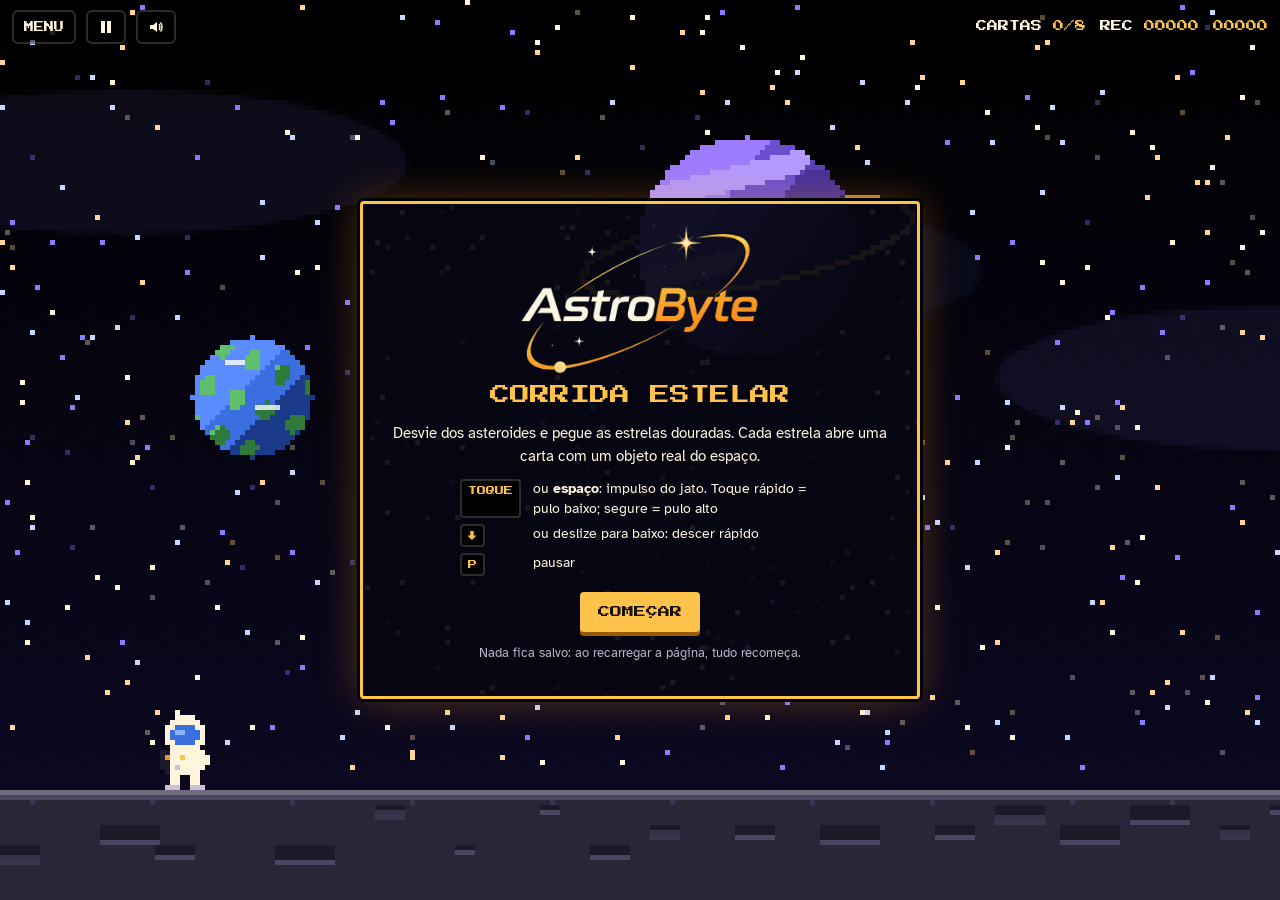
<file: game/index.html>
<!doctype html>
<html lang="pt-BR">
<head>
<meta charset="utf-8">
<meta name="viewport" content="width=device-width, initial-scale=1, viewport-fit=cover, user-scalable=no">
<title>AstroByte: Corrida Estelar</title>
<meta name="description" content="Jogo de navegador: guie o astronauta entre asteroides e colete cartas com informações de estrelas reais.">
<meta name="theme-color" content="#000000">
<link rel="icon" href="../comum/logo-topo.png">
<link rel="preconnect" href="https://fonts.googleapis.com">
<link rel="preconnect" href="https://fonts.gstatic.com" crossorigin>
<link href="https://fonts.googleapis.com/css2?family=Press+Start+2P&family=Atkinson+Hyperlegible:wght@400;700&display=swap" rel="stylesheet">
<style>
:root{
  --ink:#FFF4DC; --muted:#B9B3C9; --gold:#FFC24A; --orange:#F7931E; --violet:#8B7CFF; --red:#FF5A3C;
  --panel:rgba(6,7,18,.92); --line:rgba(255,244,220,.18);
  --pixel:"Press Start 2P", ui-monospace, monospace;
  --body:"Atkinson Hyperlegible","Segoe UI",system-ui,sans-serif;
  color-scheme:dark;
}
@media (prefers-color-scheme: dark){ :root:not([data-theme="light"]){ color-scheme:dark } }
:root[data-theme="dark"], :root[data-theme="light"]{ color-scheme:dark }
*,*::before,*::after{box-sizing:border-box}
html,body{margin:0; height:100%; background:#000; color:var(--ink); overflow:hidden; overscroll-behavior:none;
  -webkit-user-select:none; user-select:none; -webkit-tap-highlight-color:transparent; touch-action:none}
canvas#jogo{position:fixed; inset:0; width:100vw; height:100vh; height:100dvh; display:block; image-rendering:pixelated; image-rendering:crisp-edges}

/* ---------- barra de cima ---------- */
.hud{position:fixed; z-index:5; left:0; right:0; top:0; display:flex; align-items:center; gap:10px;
  padding:calc(10px + env(safe-area-inset-top,0px)) calc(12px + env(safe-area-inset-right,0px)) 0 calc(12px + env(safe-area-inset-left,0px));
  pointer-events:none; font:400 11px/1.4 var(--pixel); text-shadow:2px 2px 0 #000}
.hud .grow{flex:1}
.hud button{pointer-events:auto; display:grid; place-items:center; height:34px; min-width:34px; padding:0 10px; border:2px solid var(--line);
  border-radius:6px; background:rgba(0,0,0,.55); color:var(--ink); font:400 10px/1 var(--pixel); cursor:pointer}
.hud button svg{width:16px; height:16px}
.score{display:flex; gap:14px; flex-wrap:wrap; justify-content:flex-end}
.score b{color:var(--gold); font-weight:400}
@media (max-width:420px){ .hud{font-size:9px} }

/* ---------- menu ---------- */
.menu{position:fixed; z-index:20; top:calc(52px + env(safe-area-inset-top,0px)); left:calc(12px + env(safe-area-inset-left,0px)); display:none; flex-direction:column; gap:4px;
  min-width:220px; padding:8px; border:2px solid var(--line); border-radius:8px; background:var(--panel)}
.menu[data-open]{display:flex}
.menu a{display:block; padding:10px 12px; border-radius:6px; color:var(--ink); text-decoration:none; font:400 10px/1.4 var(--pixel)}
.menu a:hover, .menu a:focus-visible{background:rgba(255,194,74,.15)}
.menu a[aria-current="page"]{background:var(--gold); color:#1a1004}
.menu hr{width:100%; border:0; border-top:2px dashed var(--line); margin:6px 0}
.menu small{padding:2px 12px; color:var(--muted); font:400 8px/1 var(--pixel)}

/* ---------- telas (início, fim) ---------- */
.screen{position:fixed; inset:0; z-index:10; display:none; place-items:center; padding:20px; pointer-events:none}
.screen[data-open]{display:grid}
.box{pointer-events:auto; max-width:min(560px,92vw); padding:22px 22px 20px; border:3px solid var(--gold); border-radius:4px;
  background:var(--panel); box-shadow:0 0 0 3px #000, 0 0 40px rgba(247,147,30,.35); text-align:center}
.box img.logo{width:min(240px,60vw); height:auto; margin:-4px auto 6px; display:block}
.box h1, .box h2{margin:0 0 12px; font:400 clamp(14px,3.6vw,20px)/1.5 var(--pixel); color:var(--gold)}
.box p{margin:0 0 12px; font:400 15px/1.5 var(--body)}
.keys{display:grid; grid-template-columns:auto 1fr; gap:6px 12px; margin:6px auto 16px; max-width:360px; text-align:left; font:400 14px/1.4 var(--body)}
.keys kbd{font:400 9px/1 var(--pixel); padding:5px 6px; border:2px solid var(--line); border-radius:4px; background:#000; color:var(--gold); justify-self:start}
.go{display:inline-block; padding:14px 18px; border:0; border-radius:4px; background:var(--gold); color:#1a1004; font:400 12px/1 var(--pixel);
  box-shadow:0 4px 0 #9a5a07; cursor:pointer}
.go:active{transform:translateY(2px); box-shadow:0 2px 0 #9a5a07}
.blink{animation:pisca 1.1s steps(2) infinite}
@keyframes pisca{50%{opacity:.25}}
.tiny{margin-top:12px !important; color:var(--muted); font-size:13px !important}
.album{display:flex; flex-wrap:wrap; justify-content:center; gap:6px; margin:6px 0 14px}
.album span{padding:6px 8px; border:2px solid var(--line); border-radius:4px; font:400 8px/1.3 var(--pixel); color:var(--muted)}
.album span.got{border-color:var(--gold); color:var(--gold)}

/* ---------- carta estelar ---------- */
.cardwrap{position:fixed; inset:0; z-index:15; display:none; place-items:center; padding:16px; background:rgba(0,0,0,.55)}
.cardwrap[data-open]{display:grid}
.star-card{width:min(420px,94vw); max-height:92dvh; overflow:auto; padding:14px; border:3px solid var(--orange); border-radius:6px;
  background:linear-gradient(180deg,#0d1030,#05060f); box-shadow:0 0 0 3px #000, 0 0 50px rgba(247,147,30,.45);
  animation:surge .35s steps(5) both}
@keyframes surge{from{transform:scale(.6) rotate(-4deg); opacity:0} to{transform:none; opacity:1}}
.star-card .new{margin:0 0 8px; text-align:center; font:400 9px/1 var(--pixel); color:var(--gold)}
.star-card h2{margin:0 0 10px; text-align:center; font:400 clamp(12px,3.4vw,15px)/1.5 var(--pixel)}
.pic{position:relative; border:2px solid var(--line); border-radius:4px; background:#000; overflow:hidden}
.pic canvas{display:block; width:100%; height:auto; image-rendering:pixelated}
.pic img{position:absolute; inset:0; width:100%; height:100%; object-fit:cover}
.meta{display:grid; grid-template-columns:auto 1fr; gap:4px 10px; margin:12px 0 8px; font:400 14px/1.35 var(--body)}
.meta dt{color:var(--muted)}
.meta dd{margin:0; color:var(--gold); font-weight:700}
.star-card ul{margin:0 0 10px; padding-left:1.1rem; font:400 15px/1.45 var(--body)}
.star-card li{margin:.25rem 0}
.star-card .src{margin:0 0 12px; font:400 12px/1.4 var(--body); color:var(--muted)}
.star-card .go{display:block; width:100%}
button:focus-visible, a:focus-visible{outline:3px solid var(--gold); outline-offset:2px}
@media (prefers-reduced-motion: reduce){ .blink, .star-card{animation:none} }
</style>
</head>
<body>
<canvas id="jogo" aria-label="Jogo AstroByte: Corrida Estelar"></canvas>

<div class="hud">
  <button type="button" id="menuBtn" aria-expanded="false" aria-controls="menu">MENU</button>
  <button type="button" id="pauseBtn" aria-label="Pausar"><svg viewBox="0 0 16 16" fill="currentColor" aria-hidden="true"><rect x="3" y="2" width="4" height="12"/><rect x="9" y="2" width="4" height="12"/></svg></button>
  <button type="button" id="somBtn" aria-label="Desligar som" aria-pressed="true"><svg viewBox="0 0 16 16" fill="currentColor" aria-hidden="true"><path d="M2 6h3l4-3v10L5 10H2z"/><path id="ondas" d="M11 5c1 1 1 5 0 6M12.5 3.5c2 2 2 7 0 9" stroke="currentColor" fill="none" stroke-width="1.5"/></svg></button>
  <span class="grow"></span>
  <div class="score" aria-live="off">
    <span>CARTAS <b id="hCartas">0/8</b></span>
    <span>REC <b id="hRec">00000</b></span>
    <span><b id="hDist">00000</b></span>
  </div>
</div>

<nav class="menu" id="menu" aria-label="Menu principal">
  <a href="../ar/">Realidade aumentada</a>
  <a href="./" aria-current="page">Jogo</a>
  <hr>
  <small>SKY EXPLORER</small>
  <!-- Troque "#" pelo endereço do site parceiro e apague data-pending. -->
  <a href="https://spherex-data-access.vercel.app/" id="partnerLink" target="_blank" rel="noopener">Spherex sky explorer</a>
</nav>

<div class="screen" id="inicio" data-open>
  <div class="box">
    <img class="logo" src="../comum/logo.png" alt="AstroByte">
    <h1>CORRIDA ESTELAR</h1>
    <p>Desvie dos asteroides e pegue as estrelas douradas. Cada estrela abre uma carta com um objeto real do espaço.</p>
    <div class="keys">
      <kbd>TOQUE</kbd><span>ou <b>espaço</b>: impulso do jato. Toque rápido = pulo baixo; segure = pulo alto</span>
      <kbd>↓</kbd><span>ou deslize para baixo: descer rápido</span>
      <kbd>P</kbd><span>pausar</span>
    </div>
    <button class="go blink" type="button" id="startBtn">COMEÇAR</button>
    <p class="tiny" id="dicaGire" hidden>Dica: deite o celular para enxergar os asteroides mais cedo.</p>
    <p class="tiny">Nada fica salvo: ao recarregar a página, tudo recomeça.</p>
  </div>
</div>

<div class="screen" id="fim">
  <div class="box">
    <h2>FIM DA MISSÃO</h2>
    <p id="fimTexto"></p>
    <div class="album" id="album"></div>
    <button class="go" type="button" id="againBtn">JOGAR DE NOVO</button>
  </div>
</div>

<div class="screen" id="pausa">
  <div class="box">
    <h2>PAUSA</h2>
    <button class="go" type="button" id="resumeBtn">CONTINUAR</button>
  </div>
</div>

<div class="cardwrap" id="cardwrap" role="dialog" aria-modal="true" aria-labelledby="cTitulo">
  <article class="star-card">
    <p class="new" id="cNova">NOVA CARTA!</p>
    <h2 id="cTitulo"></h2>
    <div class="pic"><canvas id="cArte" width="96" height="60"></canvas><img id="cFoto" alt="" hidden></div>
    <dl class="meta" id="cMeta"></dl>
    <ul id="cFatos"></ul>
    <p class="src" id="cFonte"></p>
    <button class="go" type="button" id="contBtn">CONTINUAR</button>
  </article>
</div>

<script>
/* =====================================================================
   AstroByte: Corrida Estelar
   Pixel art desenhado em uma tela pequena e ampliado sem suavizar.
   Nada é salvo: recarregar a página recomeça tudo.
   ===================================================================== */

/* ---------- cartas estelares ----------
   foto: coloque uma imagem com esse nome na pasta jogo/fotos/ e ela aparece na carta.
   Sem a foto, a carta mostra uma ilustração em pixel art. */
const CARTAS = [
  { id:"spherex", nome:"SPHEREx", foto:"fotos/spherex.jpg", arte:"telescopio",
    meta:[["Tipo","Telescópio espacial da NASA"],["Onde","Em órbita da Terra"],["Lançamento","março de 2025"]],
    fatos:["Fotografa o céu inteiro em 102 cores de infravermelho.","Faz um mapa completo do céu a cada seis meses."],
    fonte:"NASA/JPL-Caltech" },
  { id:"barnard", nome:"Estrela de Barnard", foto:"fotos/barnard.jpg", arte:"anaVermelha",
    meta:[["Tipo","Anã vermelha"],["Distância","cerca de 6 anos-luz"],["Constelação","Serpentário"]],
    fatos:["É a estrela que muda de posição mais rápido no nosso céu.","É a estrela solitária mais perto do Sol, e tem planetas pequenos girando em volta dela."],
    fonte:"NASA" },
  { id:"wise0855", nome:"WISE 0855", foto:"fotos/wise0855.jpg", arte:"anaMarrom",
    meta:[["Tipo","Anã marrom"],["Distância","cerca de 7,4 anos-luz"],["Descoberta","2014, com o telescópio WISE"]],
    fatos:["É a anã marrom mais fria que conhecemos, perto da temperatura em que a água congela.","Anãs marrons são grandes demais para ser planetas e pequenas demais para brilhar como estrelas."],
    fonte:"NASA / WISE" },
  { id:"epsilon", nome:"Epsilon Indi B", foto:"fotos/epsilon-indi.jpg", arte:"duplaMarrom",
    meta:[["Tipo","Par de anãs marrons"],["Distância","cerca de 12 anos-luz"],["Constelação","Índio"]],
    fatos:["São duas anãs marrons que giram uma em volta da outra.","O sistema também tem uma estrela e um planeta gigante frio, fotografado pelo telescópio James Webb."],
    fonte:"NASA / Webb" },
  { id:"rdra", nome:"R Draconis", foto:"fotos/r-draconis.jpg", arte:"gigante",
    meta:[["Tipo","Gigante vermelha variável"],["Constelação","Dragão"]],
    fatos:["Ela pulsa: fica mais forte e mais fraca em ciclos de alguns meses.","Gigantes vermelhas são estrelas velhas e inchadas. O Sol vai virar uma daqui a bilhões de anos."],
    fonte:"Catálogos de estrelas variáveis" },
  { id:"rwaur", nome:"RW Aurigae", foto:"fotos/rw-aurigae.jpg", arte:"jovem",
    meta:[["Tipo","Estrela jovem (dupla)"],["Constelação","Cocheiro"]],
    fatos:["É uma estrela recém-nascida, ainda cercada de gás e poeira.","De vez em quando o brilho dela cai muito, quando nuvens de poeira passam na frente."],
    fonte:"NASA / Chandra" },
  { id:"sedna", nome:"Sedna", foto:"fotos/sedna.jpg", arte:"sedna",
    meta:[["Tipo","Objeto do Sistema Solar distante"],["Descoberta","2003"],["Uma volta no Sol","mais de 11 mil anos"]],
    fatos:["É um dos corpos mais distantes que conhecemos no Sistema Solar.","A órbita comprida dela é uma das pistas da hipótese do Planeta X."],
    fonte:"NASA" },
  { id:"planetax", nome:"Planeta X", foto:"fotos/planeta-x.jpg", arte:"planetaX",
    meta:[["Tipo","Planeta hipotético"],["Massa estimada","algumas vezes a da Terra"],["Proposto em","2016"]],
    fatos:["Ninguém viu este planeta ainda. Ele explicaria órbitas estranhas de objetos distantes.","Telescópios infravermelhos ajudam na busca, porque até mundos frios emitem um pouco de calor."],
    fonte:"Hipótese científica em estudo" }
];

/* ---------- utilidades ---------- */
const $ = id => document.getElementById(id);
const cv = $("jogo"), ctx = cv.getContext("2d");
const calmo = !!(window.matchMedia && matchMedia("(prefers-reduced-motion: reduce)").matches);
let W=320, H=180, ESC=3, CHAO=156, FV=1;
let ultW=0, ultH=0;   // último tamanho medido do canvas
const rnd=(a,b)=>a+Math.random()*(b-a), rint=(a,b)=>Math.floor(rnd(a,b+1));
const PAL={preto:"#000",tinta:"#FFF4DC",ouro:"#FFC24A",laranja:"#F7931E",violeta:"#8B7CFF",azul:"#3B6FE0",cinza:"#6E6A80",cinzaE:"#3A3748",cinzaC:"#A9A3B8",vermelho:"#FF5A3C"};

function sprite(w,h,desenho){ const c=document.createElement("canvas"); c.width=w; c.height=h; desenho(c.getContext("2d")); return c; }
// desenha um mapa de caracteres como pixels
function mapa(linhas,cores){
  return sprite(linhas[0].length,linhas.length,g=>{
    linhas.forEach((l,y)=>[...l].forEach((ch,x)=>{ if(cores[ch]){ g.fillStyle=cores[ch]; g.fillRect(x,y,1,1); } }));
  });
}

/* ---------- sprites ---------- */
const COR_ASTRO={W:"#FFF4DC",w:"#C9C2D6",V:"#3B6FE0",v:"#8FB4FF",O:"#F7931E",K:"#1A1A2A",G:"#FFC24A"};
const ASTRO=[
  mapa(["....WWWW....","...WWWWWW...","..WWVVVVWW..","..WVvvVVVW..","..WVVVVVVW..","..WWVVVVWW..","...WWWWWW...",
        ".KKWWWWWWW..",".KOWWGWWWWW.",".KKWWWWWWWW.",".KKWwWWWWW..","..KWWWWWW...","...WW..WW...","...WW..WW...","..www..www.."],COR_ASTRO),
  mapa(["....WWWW....","...WWWWWW...","..WWVVVVWW..","..WVvvVVVW..","..WVVVVVVW..","..WWVVVVWW..","...WWWWWW...",
        ".KKWWWWWWW..",".KOWWGWWWWW.",".KKWWWWWWWW.",".KKWwWWWWW..","..KWWWWWW...","...WW.WW....","..WW...WW...",".www...www.."],COR_ASTRO)
];
const ASTRO_CAI=mapa(["....WWWW....","...WWWWWW...","..WWVVVVWW..","..WVvvVVVW..","..WVVVVVVW..","..WWVVVVWW..","...WWWWWW...",
        ".KKWWWWWWW..",".KOWWGWWWWWW",".KKWWWWWWW..",".KKWwWWWWW..","..KWWWWWW...","...WWWWWW...","....WWWW....","....wwww...."],COR_ASTRO);

// asteroide pixelado com crateras e sombreado pontilhado
function fazAsteroide(r, seed){
  let s=seed; const rand=()=>((s=(s*9301+49297)%233280)/233280);
  const d=r*2+2;
  return sprite(d,d,g=>{
    const raio=[]; for(let i=0;i<16;i++) raio.push(r*(0.78+rand()*0.22));
    for(let y=0;y<d;y++) for(let x=0;x<d;x++){
      const dx=x-r-0.5, dy=y-r-0.5, ang=(Math.atan2(dy,dx)+Math.PI)/(2*Math.PI)*16, i=Math.floor(ang)%16, f=ang-Math.floor(ang);
      const lim=raio[i]*(1-f)+raio[(i+1)%16]*f, dist=Math.hypot(dx,dy);
      if(dist>lim) continue;
      const luz=(-dx-dy)/(r*1.6)+0.2, borda=dist>lim-1.2;
      let c = luz>0.45?"#B9B2C7":luz>0.05?"#8C85A0":luz>-0.35?"#5F5974":"#3A3550";
      if(luz>0.05 && luz<=0.45 && (x+y)%2===0 && luz<0.2) c="#5F5974";
      g.fillStyle=borda?"#24202F":c; g.fillRect(x,y,1,1);
    }
    for(let k=0;k<Math.max(1,r/3);k++){ // crateras
      const cx=r*0.5+rand()*r, cy=r*0.5+rand()*r, cr=Math.max(1,rand()*r*0.28);
      g.fillStyle="#3A3550"; g.beginPath(); g.arc(cx,cy,cr,0,7); g.fill();
      g.fillStyle="#B9B2C7"; g.fillRect(Math.round(cx+cr*0.4),Math.round(cy+cr*0.4),1,1);
    }
  });
}
const ASTEROIDES=[]; for(let i=0;i<10;i++) ASTEROIDES.push(fazAsteroide(rint(6,11), i*7919+13));

const ESTRELA=[0,1,2,3].map(f=>sprite(13,13,g=>{
  const c=6, a=[6,5,4,5][f];
  g.fillStyle="#FFF4DC"; g.fillRect(c,c-a,1,a*2+1); g.fillRect(c-a,c,a*2+1,1);
  g.fillStyle=PAL.ouro; g.fillRect(c-1,c-1,3,3); g.fillRect(c-2,c,5,1); g.fillRect(c,c-2,1,5);
  g.fillStyle="#FFF4DC"; g.fillRect(c,c,1,1);
  if(f%2){ g.fillStyle="rgba(255,194,74,.5)"; g.fillRect(c-3,c-3,1,1); g.fillRect(c+3,c-3,1,1); g.fillRect(c-3,c+3,1,1); g.fillRect(c+3,c+3,1,1); }
}));

/* ---------- cenário ---------- */
let estrelasFundo=[], solo=[];
function montarCenario(){
  estrelasFundo=[];
  const n=Math.round(W*H/90);
  for(let i=0;i<n;i++){ const camada=Math.random(); estrelasFundo.push({x:Math.random()*W, y:Math.random()*(CHAO-4), z:camada<.7?0.06:camada<.93?0.15:0.3,
    c:["#FFF4DC","#FFD696","#C8D7FF","#8B7CFF"][rint(0,3)], f:Math.random()*6}); }
  solo=[]; for(let x=0;x<W+40;x+=rint(10,26)) solo.push({x, r:rint(2,6), t:rint(0,2)});
}
// planeta grande ao fundo (pixelado, com anel)
const PLANETA=sprite(70,70,g=>{
  for(let y=0;y<70;y++) for(let x=0;x<70;x++){
    const dx=x-35, dy=y-35, d=Math.hypot(dx,dy); if(d>22) continue;
    const luz=(-dx*0.7-dy*0.5)/22, faixa=Math.sin((y+dx*0.25)/2.6);
    let c=luz>0.35?"#9E7CFF":luz>0?"#6B4FD1":luz>-0.4?"#45309A":"#271A5C";
    if(faixa>0.6 && luz>-0.4) c=luz>0?"#B39AFF":"#5A41B5";
    if(((x+y)&1) && luz>-0.45 && luz<-0.35) c="#271A5C";
    g.fillStyle=c; g.fillRect(x,y,1,1);
  }
  g.strokeStyle="#FFC24A"; g.lineWidth=1;
  for(let a=0;a<Math.PI*2;a+=0.01){ const x=35+Math.cos(a)*33, y=35+Math.sin(a)*8*Math.cos(0.2)+Math.cos(a)*-6;
    const frente=Math.sin(a)>0; if(!frente && Math.hypot(x-35,y-35)<22) continue; g.fillStyle=frente?"#FFC24A":"#B9852E"; g.fillRect(Math.round(x),Math.round(y),1,1); }
});
const TERRA=sprite(26,26,g=>{
  for(let y=0;y<26;y++) for(let x=0;x<26;x++){ const dx=x-13,dy=y-13,d=Math.hypot(dx,dy); if(d>12) continue;
    const luz=(-dx-dy)/17, ter=Math.sin(x*0.9+y*0.4)+Math.cos(y*0.7-x*0.3)>0.9;
    g.fillStyle=ter?(luz>0?"#5FBF6A":"#2F7A3A"):(luz>0.2?"#5B8CFF":luz>-0.3?"#3B6FE0":"#1C3A8A"); g.fillRect(x,y,1,1); }
  g.fillStyle="rgba(255,255,255,.8)"; g.fillRect(8,6,4,1); g.fillRect(14,15,5,1);
});

/* ---------- estado ---------- */
const E={ modo:"inicio", t:0, vel:0, dist:0, rec:0, coletadas:new Set(), proxCarta:0, obst:[], itens:[], part:[], tremor:0, inv:0, fundoX:0, prox:0, proxEstrela:0 };
const A={ x:34, y:0, vy:0, w:12, h:15, noChao:true, segurando:false, tSegura:0, mergulho:false, frame:0 };

/* Mede o tamanho REAL do canvas (o que o CSS está mostrando agora), e não
   innerWidth/innerHeight, que no celular podem mudar depois da primeira carga
   (barra do navegador, navegador embutido, fontes). Só recria o cenário se o
   tamanho mudou de verdade. */
function redimensionar(){
  const r=cv.getBoundingClientRect();
  const vw=Math.round(r.width)||innerWidth, vh=Math.round(r.height)||innerHeight;
  if(vw===ultW && vh===ultH) return;
  ultW=vw; ultH=vh;
  const retrato = vw<vh;
  ESC=Math.max(2, Math.round(Math.min(vh/200, vw/240)));
  if(retrato) ESC=Math.max(2, Math.floor(vw/125));
  W=Math.ceil(vw/ESC); H=Math.ceil(vh/ESC);
  CHAO=H-Math.max(22, Math.round(H*(retrato?0.26:0.12)));
  FV=Math.min(1, Math.max(0.68, W/320));   // tela estreita: o jogo fica um pouco mais lento
  $("dicaGire").hidden=!retrato;
  const dpr=1; cv.width=W*dpr; cv.height=H*dpr; ctx.imageSmoothingEnabled=false;
  montarCenario();
  if(A.noChao) A.y=CHAO-A.h;
  A.x=Math.max(24, Math.round(W*0.12));
  if(E.modo!=="jogando") desenhar();
}
addEventListener("resize", redimensionar);
addEventListener("orientationchange", ()=>setTimeout(redimensionar,200));
addEventListener("load", redimensionar);
addEventListener("pageshow", redimensionar);
if(window.visualViewport) visualViewport.addEventListener("resize", redimensionar);
if(window.ResizeObserver) new ResizeObserver(redimensionar).observe(cv);
if(document.fonts && document.fonts.ready) document.fonts.ready.then(redimensionar);

function reiniciar(){
  A.frame=0;
  E.t=0; E.vel=105; E.dist=0; E.obst=[]; E.itens=[]; E.part=[]; E.tremor=0; E.inv=0; E.prox=60; E.proxEstrela=rnd(9,13);
  A.y=CHAO-A.h; A.vy=0; A.noChao=true; A.segurando=false; A.mergulho=false;
  atualizaHud();
}

/* ---------- som (8 bits, gerado na hora) ---------- */
let audio=null, somLigado=true;
function bip(freq, dur, tipo="square", vol=0.05, desliza=0){
  if(!somLigado) return;
  try{
    audio = audio || new (window.AudioContext||window.webkitAudioContext)();
    const o=audio.createOscillator(), g=audio.createGain(), t=audio.currentTime;
    o.type=tipo; o.frequency.setValueAtTime(freq,t); if(desliza) o.frequency.exponentialRampToValueAtTime(Math.max(40,freq+desliza),t+dur);
    g.gain.setValueAtTime(vol,t); g.gain.exponentialRampToValueAtTime(0.0001,t+dur);
    o.connect(g).connect(audio.destination); o.start(t); o.stop(t+dur);
  }catch(e){}
}
const SOM={ pulo:()=>bip(330,0.12,"square",0.04,260), estrela:()=>{bip(880,0.08);setTimeout(()=>bip(1320,0.12),80);setTimeout(()=>bip(1760,0.16),160);},
  batida:()=>{bip(180,0.35,"sawtooth",0.07,-140);bip(90,0.4,"triangle",0.08,-50);}, marco:()=>bip(660,0.07,"square",0.03) };

/* ---------- controles ---------- */
function apertar(){
  if(E.modo==="inicio"||E.modo==="fim"){ comecar(); return; }
  if(E.modo!=="jogando") return;
  A.segurando=true;
  if(A.noChao){ A.vy=-215; A.noChao=false; A.tSegura=0; A.mergulho=false; SOM.pulo(); jato(8); }
}
function soltar(){ A.segurando=false; }
function mergulhar(){ if(E.modo==="jogando" && !A.noChao){ A.mergulho=true; A.vy=Math.max(A.vy,140); } }

addEventListener("keydown",e=>{
  if(cartaAberta()){ if(e.code==="Space"||e.code==="Enter"){ e.preventDefault(); fecharCarta(); } return; }
  if(e.code==="Space"||e.code==="ArrowUp"||e.code==="KeyW"){ e.preventDefault(); if(!e.repeat) apertar(); }
  else if(e.code==="ArrowDown"||e.code==="KeyS"){ e.preventDefault(); mergulhar(); }
  else if(e.code==="KeyP"||e.code==="Escape"){ alternarPausa(); }
});
addEventListener("keyup",e=>{ if(e.code==="Space"||e.code==="ArrowUp"||e.code==="KeyW") soltar(); });
let toqueY=null;
cv.addEventListener("pointerdown",e=>{ e.preventDefault(); toqueY=e.clientY; apertar(); });
cv.addEventListener("pointermove",e=>{ if(toqueY!==null && e.clientY-toqueY>40){ mergulhar(); toqueY=null; } });
addEventListener("pointerup",()=>{ toqueY=null; soltar(); });
addEventListener("pointercancel",()=>{ toqueY=null; soltar(); });

function comecar(){
  fecharTelas();
  redimensionar();   // garante o tamanho real da tela no momento em que o jogo começa
  reiniciar();
  E.modo="jogando"; ultimo=performance.now();
}
function fecharTelas(){ ["inicio","fim","pausa"].forEach(id=>delete $(id).dataset.open); }
function alternarPausa(){
  if(E.modo==="jogando"){ E.modo="pausa"; $("pausa").dataset.open=""; $("resumeBtn").focus(); }
  else if(E.modo==="pausa"){ delete $("pausa").dataset.open; E.modo="jogando"; ultimo=performance.now(); }
}
$("startBtn").addEventListener("click",comecar);
$("againBtn").addEventListener("click",comecar);
$("resumeBtn").addEventListener("click",alternarPausa);
$("pauseBtn").addEventListener("click",alternarPausa);
$("somBtn").addEventListener("click",()=>{ somLigado=!somLigado; $("somBtn").setAttribute("aria-pressed",somLigado);
  $("somBtn").setAttribute("aria-label",somLigado?"Desligar som":"Ligar som"); $("ondas").style.display=somLigado?"":"none"; });
$("menuBtn").addEventListener("click",()=>{ const m=$("menu"), abre=!m.hasAttribute("data-open");
  if(abre){ m.dataset.open=""; if(E.modo==="jogando") alternarPausa(); } else delete m.dataset.open;
  $("menuBtn").setAttribute("aria-expanded",abre); });
$("partnerLink").addEventListener("click",e=>{ if(e.currentTarget.hasAttribute("data-pending")) e.preventDefault(); });

/* ---------- partículas ---------- */
function jato(n){ for(let i=0;i<n;i++) E.part.push({x:A.x+2,y:A.y+A.h-3,vx:rnd(-60,-20),vy:rnd(10,60),v:rnd(.25,.5),c:Math.random()<.5?PAL.laranja:PAL.ouro}); }
function brilhos(x,y,n,cores){ for(let i=0;i<n;i++){ const a=rnd(0,6.28), s=rnd(30,110); E.part.push({x,y,vx:Math.cos(a)*s,vy:Math.sin(a)*s,v:rnd(.4,.9),c:cores[rint(0,cores.length-1)]}); } }

/* ---------- carta estelar ---------- */
const cartaAberta=()=>$("cardwrap").hasAttribute("data-open");
function abrirCarta(){
  const faltam=CARTAS.filter(c=>!E.coletadas.has(c.id));
  const nova=faltam.length>0;
  const c=nova?faltam[0]:CARTAS[rint(0,CARTAS.length-1)];
  E.coletadas.add(c.id);
  $("cNova").textContent=nova?`NOVA CARTA! ${E.coletadas.size}/${CARTAS.length}`:"CARTA REPETIDA, MAS VALE RELER!";
  $("cTitulo").textContent=c.nome;
  $("cMeta").innerHTML=c.meta.map(([k,v])=>`<dt>${k}</dt><dd>${v}</dd>`).join("");
  $("cFatos").innerHTML=c.fatos.map(f=>`<li>${f}</li>`).join("");
  $("cFonte").textContent="Fonte: "+c.fonte;
  desenharArte($("cArte"), c.arte);
  const foto=$("cFoto"); foto.hidden=true; foto.alt="Foto: "+c.nome;
  foto.onload=()=>{ foto.hidden=false; }; foto.onerror=()=>{ foto.hidden=true; }; foto.src=c.foto;
  E.modo="carta"; $("cardwrap").dataset.open=""; $("contBtn").focus();
  atualizaHud();
}
function fecharCarta(){ delete $("cardwrap").dataset.open; E.modo="jogando"; E.inv=1.2; ultimo=performance.now(); }
$("contBtn").addEventListener("click",fecharCarta);

// ilustrações em pixel art para as cartas (96x60)
function esfera(g,cx,cy,r,cores,faixas=0){
  for(let y=-r;y<=r;y++) for(let x=-r;x<=r;x++){
    const d=Math.hypot(x,y); if(d>r) continue;
    let luz=(-x*0.7-y*0.6)/r + (faixas?0.25*Math.sin((y+cy)*faixas):0);
    const i=luz>0.45?0:luz>0.05?1:luz>-0.35?2:3;
    let c=cores[i]; if(i<3 && ((x+y)&1) && luz-([0.45,0.05,-0.35][i])<0.08) c=cores[i+1];
    g.fillStyle=c; g.fillRect(cx+x,cy+y,1,1);
  }
}
function brilhoAo(g,cx,cy,r,cor){ for(let k=r;k>0;k-=2){ g.globalAlpha=0.06; g.fillStyle=cor; g.beginPath(); g.arc(cx,cy,k,0,7); g.fill(); } g.globalAlpha=1; }
function desenharArte(c, tipo){
  const g=c.getContext("2d"); g.imageSmoothingEnabled=false;
  g.fillStyle="#02030a"; g.fillRect(0,0,96,60);
  for(let i=0;i<40;i++){ g.fillStyle=["#FFF4DC","#C8D7FF","#8B7CFF"][i%3]; g.fillRect(rint(0,95),rint(0,59),1,1); }
  const quentes=["#FFD08A","#FF7A33","#C2340F","#5C1205"];
  if(tipo==="anaVermelha"){ brilhoAo(g,48,30,26,"#FF5A2A"); esfera(g,48,30,13,["#FFB27A","#E2471D","#9A220B","#4A0B03"]); }
  else if(tipo==="anaMarrom"){ esfera(g,48,30,15,["#C9714A","#8A3A22","#5A2416","#2A0D07"],0.9); }
  else if(tipo==="duplaMarrom"){ esfera(g,38,30,10,["#D07A50","#8A3A22","#5A2416","#2A0D07"],1.1); esfera(g,62,34,7,["#B8603C","#7A301C","#4A1C10","#200A05"],1.3);
    g.fillStyle="#FFF4DC"; g.fillRect(84,10,2,2); brilhoAo(g,85,11,8,"#FFE9B0"); }
  else if(tipo==="gigante"){ brilhoAo(g,48,30,34,"#FF8A2A"); esfera(g,48,30,20,quentes); }
  else if(tipo==="jovem"){ g.globalAlpha=1;
    for(let i=0;i<260;i++){ const a=rnd(0,6.28), d=Math.pow(Math.random(),0.6)*34; const x=48+Math.cos(a)*d, y=30+Math.sin(a)*d*0.35;
      g.fillStyle=["#5B7BFF","#8B7CFF","#FF9A55","#FFC24A"][rint(0,3)]; g.globalAlpha=0.55; g.fillRect(x|0,y|0,1,1); }
    g.globalAlpha=1; brilhoAo(g,48,30,14,"#FFFFFF"); g.fillStyle="#FFFFFF"; g.fillRect(47,29,3,3); g.fillRect(44,30,9,1); g.fillRect(48,26,1,9); }
  else if(tipo==="sedna"){ esfera(g,48,30,11,["#E8805C","#B9472D","#7A2616","#3A0F08"]); g.fillStyle="#FFC24A"; g.fillRect(4,52,3,3); }
  else if(tipo==="planetaX"){ brilhoAo(g,48,30,28,"#8B7CFF"); esfera(g,48,30,15,["#B39AFF","#6B4FD1","#45309A","#1F1450"],0.7);
    g.fillStyle="#FFF4DC"; [[46,24],[47,23],[48,23],[49,23],[50,24],[50,25],[49,26],[48,27],[48,28],[48,30]].forEach(([x,y])=>g.fillRect(x,y,1,1)); }
  else if(tipo==="telescopio"){
    for(let i=0;i<300;i++){ g.globalAlpha=0.4; g.fillStyle=["#8B7CFF","#5B7BFF","#FF66C4"][rint(0,2)]; const a=rnd(0,6.28),d=rnd(0,40); g.fillRect((70+Math.cos(a)*d)|0,(20+Math.sin(a)*d*0.6)|0,1,1); }
    g.globalAlpha=1;
    [[18,"#E6E8F0"],[15,"#C9CBD6"],[12,"#A9ABB8"]].forEach(([w,c],k)=>{ g.fillStyle=c; for(let y=0;y<16;y++){ const ww=Math.round(w*(0.55+0.45*y/16)); g.fillRect(36-ww+k,16+y+k*1,ww*2-k*2,1); } });
    g.fillStyle="#3A3748"; g.fillRect(26,34,20,8); g.fillStyle="#1C3A8A"; g.fillRect(10,30,14,12); g.fillStyle="#3B6FE0"; for(let x=10;x<24;x+=3) g.fillRect(x,30,1,12);
    g.fillStyle="#FFC24A"; g.fillRect(33,20,6,2);
  }
}

/* ---------- atualização ---------- */
function atualizaHud(){
  const f=n=>String(Math.floor(n)).padStart(5,"0");
  $("hDist").textContent=f(E.dist); $("hRec").textContent=f(E.rec); $("hCartas").textContent=`${E.coletadas.size}/${CARTAS.length}`;
}

function gerarObstaculo(){
  const pega=()=>ASTEROIDES[rint(0,ASTEROIDES.length-1)];
  const chao=(spr,dx=0)=>E.obst.push({x:W+spr.width+dx, y:CHAO-spr.height+2, spr, w:spr.width, h:spr.height, rot:0, osc:0});
  const sorte=Math.random();
  if(E.dist<150 || sorte<0.55){              // 0: asteroide rolando no chão: pule por cima
    const spr=pega(); chao(spr);
    if(E.dist>400 && Math.random()<0.3) chao(pega(), spr.width+2);
  } else if(E.dist<500 || sorte<0.8){        // 1: asteroide flutuando: fique no chão (ou pule baixinho)
    const spr=pega();
    E.obst.push({x:W+spr.width, y:CHAO-A.h-spr.height-rint(16,24), spr, w:spr.width, h:spr.height, rot:0, osc:rnd(0,6), oscA:E.dist>700?rnd(1,3):0});
  } else {                                    // 2: combinação: pulo curto (toque rápido) entre os dois
    const baixo=pega(), alto=ASTEROIDES[rint(0,4)];
    chao(baixo);
    E.obst.push({x:W+baixo.width+(baixo.width-alto.width)/2, y:CHAO-60-alto.height, spr:alto, w:alto.width, h:alto.height, rot:0, osc:0});
    E.prox+=40;
  }
}

function colide(a,b,m){ return a.x+m<b.x+b.w-m && a.x+a.w-m>b.x+m && a.y+m<b.y+b.h-m && a.y+a.h-m>b.y+m; }

function passo(dt){
  E.t+=dt; E.vel=Math.min(270, 105+E.dist*0.045)*FV; E.dist+=E.vel*dt*0.1;
  E.fundoX+=E.vel*dt;
  if(E.inv>0) E.inv-=dt;
  const antes=Math.floor((E.dist-E.vel*dt*0.1)/100), agora=Math.floor(E.dist/100);
  if(agora>antes) SOM.marco();

  // astronauta: jato com gravidade lunar
  if(!A.noChao){
    let gr=620;
    if(A.segurando && A.vy<0 && A.tSegura<0.28){ gr=230; A.tSegura+=dt; if(Math.random()<0.6) jato(1); }
    if(A.mergulho) gr=1900;
    A.vy+=gr*dt; A.y+=A.vy*dt;
    if(A.y>=CHAO-A.h){ A.y=CHAO-A.h; A.vy=0; A.noChao=true; A.mergulho=false; brilhos(A.x+6,CHAO,4,["#6E6A80","#A9A3B8"]); }
    if(A.y<14){ A.y=14; A.vy=Math.max(0,A.vy); }
  }
  A.frame+=dt*E.vel/18;

  // obstáculos
  E.prox-=E.vel*dt;
  if(E.prox<=0){ E.prox=rnd(Math.max(70,E.vel*0.62), Math.max(130,E.vel*1.25)); gerarObstaculo(); }
  E.obst.forEach(o=>{ o.x-=E.vel*dt*(o.y<CHAO-30?1.08:1); o.rot+=dt*4; if(o.oscA){ o.osc+=dt*3; o.y+=Math.sin(o.osc)*o.oscA*dt*4; } });
  E.obst=E.obst.filter(o=>o.x>-o.w-4);

  // estrelas douradas (checkpoint com carta)
  E.proxEstrela-=dt;
  if(E.proxEstrela<=0){
    const y=CHAO-rint(30,52);
    E.itens.push({x:W+10, y, w:13, h:13, f:0});
    E.proxEstrela=rnd(11,16);
  }
  E.itens.forEach(it=>{ it.x-=E.vel*dt; it.f+=dt*10; });
  E.itens=E.itens.filter(it=>it.x>-20);

  const corpo={x:A.x, y:A.y, w:A.w, h:A.h};
  for(const it of E.itens){
    if(colide(corpo,it,0)){ it.x=-99; brilhos(A.x+6,A.y+4,22,[PAL.ouro,"#FFF4DC",PAL.laranja]); SOM.estrela(); abrirCarta(); return; }
  }
  if(E.inv<=0) for(const o of E.obst){ if(colide(corpo,o,3)){ bater(); return; } }

  E.part.forEach(p=>{ p.x+=p.vx*dt; p.y+=p.vy*dt; p.vy+=40*dt; p.v-=dt; });
  E.part=E.part.filter(p=>p.v>0);
  if(E.tremor>0) E.tremor-=dt;
  atualizaHud();
}

function bater(){
  SOM.batida(); E.tremor=calmo?0:0.35;
  brilhos(A.x+6,A.y+7,40,[PAL.laranja,PAL.ouro,"#FFF4DC","#8C85A0"]);
  E.modo="caindo"; E.rec=Math.max(E.rec,E.dist); atualizaHud();
  setTimeout(()=>{
    E.modo="fim";
    $("fimTexto").textContent=`Você percorreu ${Math.floor(E.dist)} mil km e encontrou ${E.coletadas.size} de ${CARTAS.length} cartas.`;
    $("album").innerHTML=CARTAS.map(c=>`<span class="${E.coletadas.has(c.id)?"got":""}">${E.coletadas.has(c.id)?c.nome:"???"}</span>`).join("");
    $("fim").dataset.open=""; $("againBtn").focus();
  }, 900);
}

/* ---------- desenho ---------- */
function desenhar(){
  ctx.save();
  if(E.tremor>0){ ctx.translate(rint(-2,2),rint(-2,2)); }
  // céu
  const grad=ctx.createLinearGradient(0,0,0,CHAO); grad.addColorStop(0,"#000"); grad.addColorStop(1,"#0B0820");
  ctx.fillStyle=grad; ctx.fillRect(-4,-4,W+8,H+8);
  // nebulosa pontilhada
  for(let i=0;i<3;i++){ const nx=((W*0.3+i*W*0.45 - E.fundoX*0.02)%(W*1.4)+W*1.4)%(W*1.4)-W*0.2, ny=H*(0.18+i*0.12);
    ctx.fillStyle=i===1?"rgba(59,111,224,.07)":"rgba(139,124,255,.08)"; ctx.beginPath(); ctx.ellipse(nx,ny,W*0.22,H*0.08,0,0,7); ctx.fill(); }
  // estrelas
  for(const s of estrelasFundo){
    const x=((s.x - E.fundoX*s.z)%W+W)%W;
    const pisca=calmo?1:(Math.sin(E.t*2+s.f)>-0.6?1:0.35);
    ctx.globalAlpha=pisca; ctx.fillStyle=s.c; ctx.fillRect(x|0,s.y|0,1,1);
  }
  ctx.globalAlpha=1;
  // planeta e Terra ao longe
  const px=((W*0.72 - E.fundoX*0.01)%(W+90)+W+90)%(W+90)-70;
  ctx.drawImage(PLANETA, px|0, Math.round(H*0.08));
  const tx=((W*0.25 - E.fundoX*0.025)%(W+40)+W+40)%(W+40)-26;
  ctx.drawImage(TERRA, tx|0, Math.round(CHAO*0.42));
  // solo lunar
  ctx.fillStyle="#2A2638"; ctx.fillRect(0,CHAO,W,H-CHAO);
  ctx.fillStyle="#6E6A80"; ctx.fillRect(0,CHAO,W,1);
  ctx.fillStyle="#4A4560"; ctx.fillRect(0,CHAO+1,W,1);
  const off=E.fundoX%(W+40);
  for(const c of solo){
    const x=((c.x-off)%(W+40)+W+40)%(W+40)-20;
    ctx.fillStyle="#1C1928"; ctx.fillRect(x|0,CHAO+3+c.t*4,c.r*2,Math.max(1,c.r/2));
    ctx.fillStyle="#4A4560"; ctx.fillRect(x|0,CHAO+3+c.t*4+Math.max(1,c.r/2),c.r*2,1);
  }
  for(let x=0;x<W;x+=4){ const xx=((x - E.fundoX*1)%W+W)%W; if((x*7)%13<2){ ctx.fillStyle="#3A3550"; ctx.fillRect(xx|0,CHAO+2,1,1);} }
  // estrelas douradas
  for(const it of E.itens){
    ctx.globalAlpha=0.25; ctx.fillStyle=PAL.ouro; ctx.beginPath(); ctx.arc(it.x+6,it.y+6,9+Math.sin(it.f)*2,0,7); ctx.fill(); ctx.globalAlpha=1;
    ctx.drawImage(ESTRELA[Math.floor(it.f)%4], it.x|0, (it.y+Math.sin(it.f*0.5)*2)|0);
  }
  // asteroides (com rotação em passos de 90°, para manter o pixel art nítido)
  for(const o of E.obst){
    ctx.save(); ctx.translate((o.x+o.w/2)|0,(o.y+o.h/2)|0); ctx.rotate(Math.floor(o.rot)%4*Math.PI/2*-1);
    ctx.drawImage(o.spr,-o.w/2|0,-o.h/2|0); ctx.restore();
  }
  // partículas
  for(const p of E.part){ ctx.globalAlpha=Math.min(1,p.v*2); ctx.fillStyle=p.c; ctx.fillRect(p.x|0,p.y|0,1,1); }
  ctx.globalAlpha=1;
  // astronauta
  if(E.modo!=="caindo" && E.modo!=="fim" || E.modo==="inicio"){
    if(!(E.inv>0 && Math.floor(E.t*12)%2)){
      const spr=A.noChao?ASTRO[((Math.floor(A.frame)%2)+2)%2]:ASTRO_CAI;
      ctx.drawImage(spr, A.x|0, A.y|0);
      if(!A.noChao && A.segurando){ ctx.fillStyle=Math.random()<.5?PAL.laranja:PAL.ouro; ctx.fillRect((A.x+1)|0,(A.y+11)|0,1,2+rint(0,2)); }
    }
  }
  ctx.restore();
}

/* ---------- laço principal ---------- */
let ultimo=performance.now();
function loop(agora){
  try{
    let dt=Math.max(0, Math.min(0.05,(agora-ultimo)/1000)); ultimo=agora;
    if(E.modo==="jogando") passo(dt);
    else if(E.modo==="caindo"){ E.part.forEach(p=>{ p.x+=p.vx*dt; p.y+=p.vy*dt; p.vy+=40*dt; p.v-=dt; }); E.part=E.part.filter(p=>p.v>0); if(E.tremor>0) E.tremor-=dt; }
    else if(E.modo==="inicio" && !calmo){ E.fundoX+=20*dt; E.t+=dt; A.frame+=dt*4; }
    desenhar();
  }catch(err){ console.error(err); }
  requestAnimationFrame(loop);
}
redimensionar(); reiniciar(); E.modo="inicio";
requestAnimationFrame(loop);
</script>
</body>
</html>
</file>
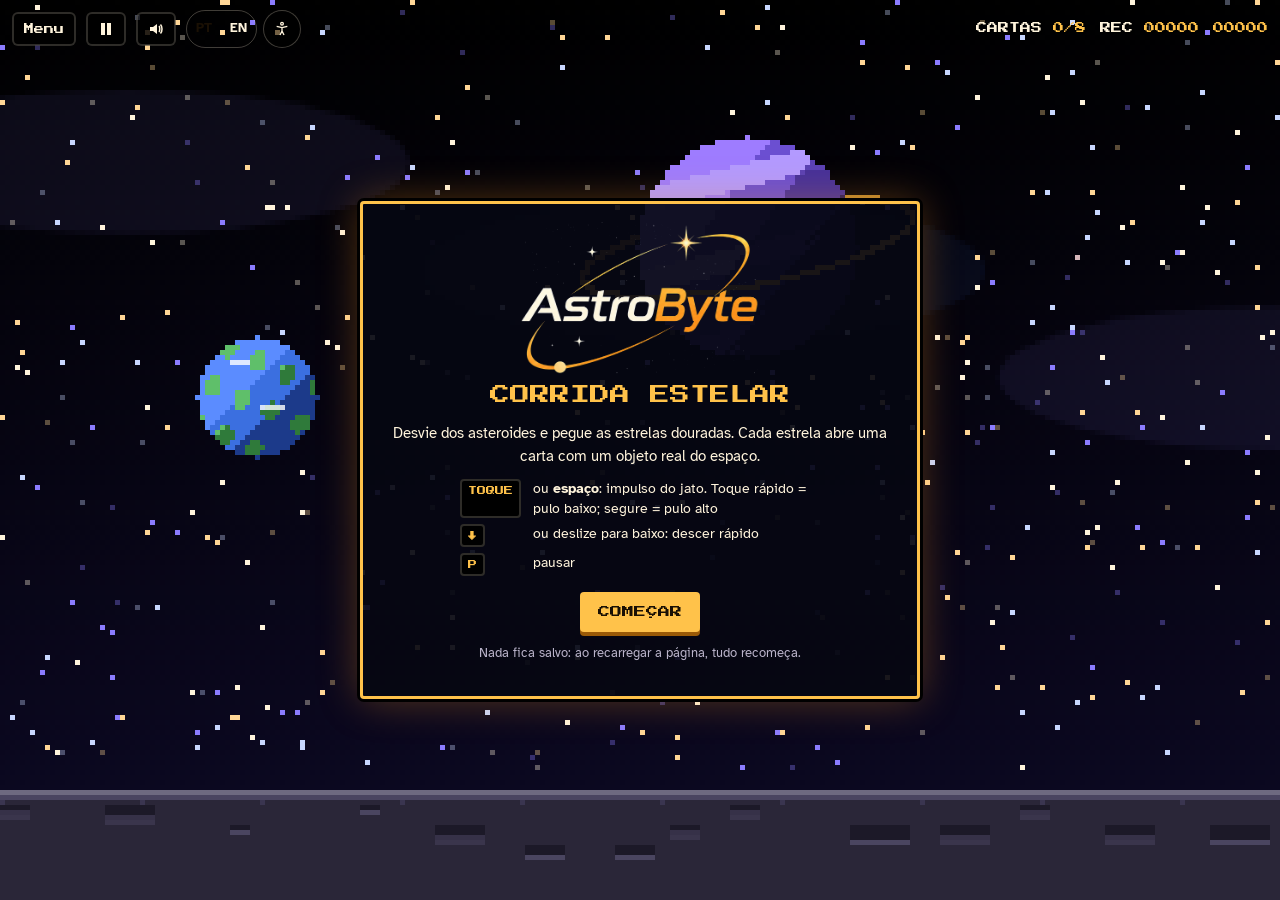
<file: jogo/index.html>
<!doctype html>
<html lang="pt-BR">
<head>
<meta charset="utf-8">
<meta name="viewport" content="width=device-width, initial-scale=1, viewport-fit=cover, user-scalable=no">
<title data-i18n="j.titulo">AstroByte: Corrida Estelar</title>
<script src="../comum/ferramentas.js"></script>
<meta name="description" content="Jogo de navegador: guie o astronauta entre asteroides e colete cartas com informações de estrelas reais.">
<meta name="theme-color" content="#000000">
<link rel="icon" href="../comum/logo-topo.png">
<link rel="preconnect" href="https://fonts.googleapis.com">
<link rel="preconnect" href="https://fonts.gstatic.com" crossorigin>
<link href="https://fonts.googleapis.com/css2?family=Press+Start+2P&family=Atkinson+Hyperlegible:wght@400;700&display=swap" rel="stylesheet">
<style>
:root{
  --ink:#FFF4DC; --muted:#B9B3C9; --gold:#FFC24A; --orange:#F7931E; --violet:#8B7CFF; --red:#FF5A3C;
  --panel:rgba(6,7,18,.92); --line:rgba(255,244,220,.18);
  --pixel:"Press Start 2P", ui-monospace, monospace;
  --body:"Atkinson Hyperlegible","Segoe UI",system-ui,sans-serif;
  color-scheme:dark;
}
@media (prefers-color-scheme: dark){ :root:not([data-theme="light"]){ color-scheme:dark } }
:root[data-theme="dark"], :root[data-theme="light"]{ color-scheme:dark }
*,*::before,*::after{box-sizing:border-box}
html,body{margin:0; height:100%; background:#000; color:var(--ink); overflow:hidden; overscroll-behavior:none;
  -webkit-user-select:none; user-select:none; -webkit-tap-highlight-color:transparent; touch-action:none}
canvas#jogo{position:fixed; inset:0; width:100vw; height:100vh; height:100dvh; display:block; image-rendering:pixelated; image-rendering:crisp-edges}

/* ---------- barra de cima ---------- */
.hud{position:fixed; z-index:5; left:0; right:0; top:0; display:flex; align-items:center; gap:10px;
  padding:calc(10px + env(safe-area-inset-top,0px)) calc(12px + env(safe-area-inset-right,0px)) 0 calc(12px + env(safe-area-inset-left,0px));
  pointer-events:none; font:400 11px/1.4 var(--pixel); text-shadow:2px 2px 0 #000}
.hud .grow{flex:1}
.hud button{pointer-events:auto; display:grid; place-items:center; height:34px; min-width:34px; padding:0 10px; border:2px solid var(--line);
  border-radius:6px; background:rgba(0,0,0,.55); color:var(--ink); font:400 10px/1 var(--pixel); cursor:pointer}
.hud button svg{width:16px; height:16px}
.score{display:flex; gap:14px; flex-wrap:wrap; justify-content:flex-end}
.score b{color:var(--gold); font-weight:400}
@media (max-width:420px){ .hud{font-size:9px} }

/* ---------- menu ---------- */
.menu{position:fixed; z-index:20; top:calc(52px + env(safe-area-inset-top,0px)); left:calc(12px + env(safe-area-inset-left,0px)); display:none; flex-direction:column; gap:4px;
  min-width:220px; padding:8px; border:2px solid var(--line); border-radius:8px; background:var(--panel)}
.menu[data-open]{display:flex}
.menu a{display:block; padding:10px 12px; border-radius:6px; color:var(--ink); text-decoration:none; font:400 10px/1.4 var(--pixel)}
.menu a:hover, .menu a:focus-visible{background:rgba(255,194,74,.15)}
.menu a[aria-current="page"]{background:var(--gold); color:#1a1004}
.menu hr{width:100%; border:0; border-top:2px dashed var(--line); margin:6px 0}
.menu small{padding:2px 12px; color:var(--muted); font:400 8px/1 var(--pixel)}

/* ---------- telas (início, fim) ---------- */
.screen{position:fixed; inset:0; z-index:10; display:none; place-items:center; padding:20px; pointer-events:none}
.screen[data-open]{display:grid}
.box{pointer-events:auto; max-width:min(560px,92vw); padding:22px 22px 20px; border:3px solid var(--gold); border-radius:4px;
  background:var(--panel); box-shadow:0 0 0 3px #000, 0 0 40px rgba(247,147,30,.35); text-align:center}
.box img.logo{width:min(240px,60vw); height:auto; margin:-4px auto 6px; display:block}
.box h1, .box h2{margin:0 0 12px; font:400 clamp(14px,3.6vw,20px)/1.5 var(--pixel); color:var(--gold)}
.box p{margin:0 0 12px; font:400 15px/1.5 var(--body)}
.keys{display:grid; grid-template-columns:auto 1fr; gap:6px 12px; margin:6px auto 16px; max-width:360px; text-align:left; font:400 14px/1.4 var(--body)}
.keys kbd{font:400 9px/1 var(--pixel); padding:5px 6px; border:2px solid var(--line); border-radius:4px; background:#000; color:var(--gold); justify-self:start}
.go{display:inline-block; padding:14px 18px; border:0; border-radius:4px; background:var(--gold); color:#1a1004; font:400 12px/1 var(--pixel);
  box-shadow:0 4px 0 #9a5a07; cursor:pointer}
.go:active{transform:translateY(2px); box-shadow:0 2px 0 #9a5a07}
.blink{animation:pisca 1.1s steps(2) infinite}
@keyframes pisca{50%{opacity:.25}}
.tiny{margin-top:12px !important; color:var(--muted); font-size:13px !important}
.album{display:flex; flex-wrap:wrap; justify-content:center; gap:6px; margin:6px 0 14px}
.album span{padding:6px 8px; border:2px solid var(--line); border-radius:4px; font:400 8px/1.3 var(--pixel); color:var(--muted)}
.album span.got{border-color:var(--gold); color:var(--gold)}

/* ---------- carta estelar ---------- */
.cardwrap{position:fixed; inset:0; z-index:15; display:none; place-items:center; padding:16px; background:rgba(0,0,0,.55)}
.cardwrap[data-open]{display:grid}
.star-card{width:min(420px,94vw); max-height:92dvh; overflow:auto; padding:14px; border:3px solid var(--orange); border-radius:6px;
  background:linear-gradient(180deg,#0d1030,#05060f); box-shadow:0 0 0 3px #000, 0 0 50px rgba(247,147,30,.45);
  animation:surge .35s steps(5) both}
@keyframes surge{from{transform:scale(.6) rotate(-4deg); opacity:0} to{transform:none; opacity:1}}
.star-card .new{margin:0 0 8px; text-align:center; font:400 9px/1 var(--pixel); color:var(--gold)}
.star-card h2{margin:0 0 10px; text-align:center; font:400 clamp(12px,3.4vw,15px)/1.5 var(--pixel)}
.pic{position:relative; border:2px solid var(--line); border-radius:4px; background:#000; overflow:hidden}
.pic canvas{display:block; width:100%; height:auto; image-rendering:pixelated}
.pic img{position:absolute; inset:0; width:100%; height:100%; object-fit:cover}
.meta{display:grid; grid-template-columns:auto 1fr; gap:4px 10px; margin:12px 0 8px; font:400 14px/1.35 var(--body)}
.meta dt{color:var(--muted)}
.meta dd{margin:0; color:var(--gold); font-weight:700}
.star-card ul{margin:0 0 10px; padding-left:1.1rem; font:400 15px/1.45 var(--body)}
.star-card li{margin:.25rem 0}
.star-card .src{margin:0 0 12px; font:400 12px/1.4 var(--body); color:var(--muted)}
.star-card .go{display:block; width:100%}
.hud .ab-ferramentas{pointer-events:auto}
.box, .star-card, .menu{zoom:var(--ab-escala,1)}
button:focus-visible, a:focus-visible{outline:3px solid var(--gold); outline-offset:2px}
@media (prefers-reduced-motion: reduce){ .blink, .star-card{animation:none} }
</style>
</head>
<body>
<canvas id="jogo" aria-label="Jogo AstroByte: Corrida Estelar" data-i18n-attr="aria-label:j.canvas"></canvas>

<div class="hud">
  <button type="button" id="menuBtn" aria-expanded="false" aria-controls="menu" data-i18n="menu.btn">MENU</button>
  <button type="button" id="pauseBtn" aria-label="Pausar" data-i18n-attr="aria-label:j.pausar"><svg viewBox="0 0 16 16" fill="currentColor" aria-hidden="true"><rect x="3" y="2" width="4" height="12"/><rect x="9" y="2" width="4" height="12"/></svg></button>
  <button type="button" id="somBtn" aria-label="Desligar som" data-i18n-attr="aria-label:j.somOff" aria-pressed="true"><svg viewBox="0 0 16 16" fill="currentColor" aria-hidden="true"><path d="M2 6h3l4-3v10L5 10H2z"/><path id="ondas" d="M11 5c1 1 1 5 0 6M12.5 3.5c2 2 2 7 0 9" stroke="currentColor" fill="none" stroke-width="1.5"/></svg></button>
  <div id="abFerramentas"></div>
  <span class="grow"></span>
  <div class="score" aria-live="off">
    <span><span data-i18n="j.cartas">CARTAS</span> <b id="hCartas">0/8</b></span>
    <span><span data-i18n="j.rec">REC</span> <b id="hRec">00000</b></span>
    <span><b id="hDist">00000</b></span>
  </div>
</div>

<nav class="menu" id="menu" aria-label="Menu principal" data-i18n-attr="aria-label:menu.aria">
  <a href="../ar/" data-i18n="menu.ra">Realidade aumentada</a>
  <a href="./" aria-current="page" data-i18n="menu.jogo">Jogo</a>
  <hr>
  <small data-i18n="menu.parceiro">PARCEIRO</small>
  <a href="../spherex/" id="partnerLink" data-i18n="menu.spherex">SPHEREx · Planeta X</a>
</nav>

<div class="screen" id="inicio" data-open>
  <div class="box">
    <img class="logo" src="../comum/logo.png" alt="AstroByte">
    <h1 data-i18n="j.h1">CORRIDA ESTELAR</h1>
    <p data-i18n="j.intro">Desvie dos asteroides e pegue as estrelas douradas. Cada estrela abre uma carta com um objeto real do espaço.</p>
    <div class="keys">
      <kbd data-i18n="j.toque">TOQUE</kbd><span data-i18n-html="j.k1">ou <b>espaço</b>: impulso do jato. Toque rápido = pulo baixo; segure = pulo alto</span>
      <kbd>↓</kbd><span data-i18n="j.k2">ou deslize para baixo: descer rápido</span>
      <kbd>P</kbd><span data-i18n="j.k3">pausar</span>
    </div>
    <button class="go blink" type="button" id="startBtn" data-i18n="j.comecar">COMEÇAR</button>
    <p class="tiny" id="dicaGire" hidden data-i18n="j.gire">Dica: deite o celular para enxergar os asteroides mais cedo.</p>
    <p class="tiny" data-i18n="j.salvo">Nada fica salvo: ao recarregar a página, tudo recomeça.</p>
  </div>
</div>

<div class="screen" id="fim">
  <div class="box">
    <h2 data-i18n="j.fim">FIM DA MISSÃO</h2>
    <p id="fimTexto"></p>
    <div class="album" id="album"></div>
    <button class="go" type="button" id="againBtn" data-i18n="j.denovo">JOGAR DE NOVO</button>
  </div>
</div>

<div class="screen" id="pausa">
  <div class="box">
    <h2 data-i18n="j.pausa">PAUSA</h2>
    <button class="go" type="button" id="resumeBtn" data-i18n="j.continuar">CONTINUAR</button>
  </div>
</div>

<div class="cardwrap" id="cardwrap" role="dialog" aria-modal="true" aria-labelledby="cTitulo">
  <article class="star-card">
    <p class="new" id="cNova">NOVA CARTA!</p>
    <h2 id="cTitulo"></h2>
    <div class="pic"><canvas id="cArte" width="96" height="60"></canvas><img id="cFoto" alt="" hidden></div>
    <dl class="meta" id="cMeta"></dl>
    <ul id="cFatos"></ul>
    <p class="src" id="cFonte"></p>
    <button class="go" type="button" id="contBtn" data-i18n="j.continuar">CONTINUAR</button>
  </article>
</div>

<script>
/* =====================================================================
   AstroByte: Corrida Estelar
   Pixel art desenhado em uma tela pequena e ampliado sem suavizar.
   Nada é salvo: recarregar a página recomeça tudo.
   ===================================================================== */

/* ---------- cartas estelares ----------
   foto: coloque uma imagem com esse nome na pasta jogo/fotos/ e ela aparece na carta.
   Sem a foto, a carta mostra uma ilustração em pixel art. */
const CARTAS = [
  { id:"spherex", nome:"SPHEREx", foto:"fotos/spherex.jpg", arte:"telescopio",
    meta:[["Tipo","Telescópio espacial da NASA"],["Onde","Em órbita da Terra"],["Lançamento","março de 2025"]],
    fatos:["Fotografa o céu inteiro em 102 cores de infravermelho.","Faz um mapa completo do céu a cada seis meses."],
    fonte:"NASA/JPL-Caltech" },
  { id:"barnard", nome:"Estrela de Barnard", foto:"fotos/barnard.jpg", arte:"anaVermelha",
    meta:[["Tipo","Anã vermelha"],["Distância","cerca de 6 anos-luz"],["Constelação","Serpentário"]],
    fatos:["É a estrela que muda de posição mais rápido no nosso céu.","É a estrela solitária mais perto do Sol, e tem planetas pequenos girando em volta dela."],
    fonte:"NASA" },
  { id:"wise0855", nome:"WISE 0855", foto:"fotos/wise0855.jpg", arte:"anaMarrom",
    meta:[["Tipo","Anã marrom"],["Distância","cerca de 7,4 anos-luz"],["Descoberta","2014, com o telescópio WISE"]],
    fatos:["É a anã marrom mais fria que conhecemos, perto da temperatura em que a água congela.","Anãs marrons são grandes demais para ser planetas e pequenas demais para brilhar como estrelas."],
    fonte:"NASA / WISE" },
  { id:"epsilon", nome:"Epsilon Indi B", foto:"fotos/epsilon-indi.jpg", arte:"duplaMarrom",
    meta:[["Tipo","Par de anãs marrons"],["Distância","cerca de 12 anos-luz"],["Constelação","Índio"]],
    fatos:["São duas anãs marrons que giram uma em volta da outra.","O sistema também tem uma estrela e um planeta gigante frio, fotografado pelo telescópio James Webb."],
    fonte:"NASA / Webb" },
  { id:"rdra", nome:"R Draconis", foto:"fotos/r-draconis.jpg", arte:"gigante",
    meta:[["Tipo","Gigante vermelha variável"],["Constelação","Dragão"]],
    fatos:["Ela pulsa: fica mais forte e mais fraca em ciclos de alguns meses.","Gigantes vermelhas são estrelas velhas e inchadas. O Sol vai virar uma daqui a bilhões de anos."],
    fonte:"Catálogos de estrelas variáveis" },
  { id:"rwaur", nome:"RW Aurigae", foto:"fotos/rw-aurigae.jpg", arte:"jovem",
    meta:[["Tipo","Estrela jovem (dupla)"],["Constelação","Cocheiro"]],
    fatos:["É uma estrela recém-nascida, ainda cercada de gás e poeira.","De vez em quando o brilho dela cai muito, quando nuvens de poeira passam na frente."],
    fonte:"NASA / Chandra" },
  { id:"sedna", nome:"Sedna", foto:"fotos/sedna.jpg", arte:"sedna",
    meta:[["Tipo","Objeto do Sistema Solar distante"],["Descoberta","2003"],["Uma volta no Sol","mais de 11 mil anos"]],
    fatos:["É um dos corpos mais distantes que conhecemos no Sistema Solar.","A órbita comprida dela é uma das pistas da hipótese do Planeta X."],
    fonte:"NASA" },
  { id:"planetax", nome:"Planeta X", foto:"fotos/planeta-x.jpg", arte:"planetaX",
    meta:[["Tipo","Planeta hipotético"],["Massa estimada","algumas vezes a da Terra"],["Proposto em","2016"]],
    fatos:["Ninguém viu este planeta ainda. Ele explicaria órbitas estranhas de objetos distantes.","Telescópios infravermelhos ajudam na busca, porque até mundos frios emitem um pouco de calor."],
    fonte:"Hipótese científica em estudo" }
];

/* ---------- textos em inglês (mesmos ids das cartas) ---------- */
const CARTAS_EN = {
  spherex:{ nome:"SPHEREx", meta:[["Type","NASA space telescope"],["Where","Orbiting Earth"],["Launch","March 2025"]],
    fatos:["Photographs the whole sky in 102 infrared colors.","Makes a complete map of the sky every six months."], fonte:"NASA/JPL-Caltech" },
  barnard:{ nome:"Barnard's Star", meta:[["Type","Red dwarf"],["Distance","about 6 light-years"],["Constellation","Ophiuchus"]],
    fatos:["It is the star that moves fastest across our sky.","It is the closest single star to the Sun, and small planets orbit it."], fonte:"NASA" },
  wise0855:{ nome:"WISE 0855", meta:[["Type","Brown dwarf"],["Distance","about 7.4 light-years"],["Discovered","2014, with the WISE telescope"]],
    fatos:["It is the coldest brown dwarf we know, close to the temperature at which water freezes.","Brown dwarfs are too big to be planets and too small to shine like stars."], fonte:"NASA / WISE" },
  epsilon:{ nome:"Epsilon Indi B", meta:[["Type","Pair of brown dwarfs"],["Distance","about 12 light-years"],["Constellation","Indus"]],
    fatos:["Two brown dwarfs orbiting each other.","The system also has a star and a cold giant planet, photographed by the James Webb telescope."], fonte:"NASA / Webb" },
  rdra:{ nome:"R Draconis", meta:[["Type","Variable red giant"],["Constellation","Draco"]],
    fatos:["It pulses: it gets brighter and dimmer in cycles of a few months.","Red giants are old, swollen stars. The Sun will become one in billions of years."], fonte:"Variable star catalogs" },
  rwaur:{ nome:"RW Aurigae", meta:[["Type","Young star (double)"],["Constellation","Auriga"]],
    fatos:["A newborn star, still surrounded by gas and dust.","Every now and then its light drops a lot, when dust clouds pass in front of it."], fonte:"NASA / Chandra" },
  sedna:{ nome:"Sedna", meta:[["Type","Distant Solar System object"],["Discovered","2003"],["One orbit","more than 11,000 years"]],
    fatos:["One of the most distant bodies we know in the Solar System.","Its long orbit is one of the clues behind the Planet X hypothesis."], fonte:"NASA" },
  planetax:{ nome:"Planet X", meta:[["Type","Hypothetical planet"],["Estimated mass","a few times Earth's"],["Proposed in","2016"]],
    fatos:["Nobody has seen this planet yet. It would explain strange orbits of distant objects.","Infrared telescopes help in the search, because even cold worlds give off a little heat."], fonte:"Scientific hypothesis under study" }
};
const cartaTxt = c => (AB.lang === "en" && CARTAS_EN[c.id]) ? Object.assign({}, c, CARTAS_EN[c.id]) : c;
AB.registrar({
 pt:{ "j.titulo":"AstroByte: Corrida Estelar","j.canvas":"Jogo AstroByte: Corrida Estelar","j.pausar":"Pausar","j.somOff":"Desligar som","j.somOn":"Ligar som",
   "j.cartas":"CARTAS","j.rec":"REC","j.h1":"CORRIDA ESTELAR",
   "j.intro":"Desvie dos asteroides e pegue as estrelas douradas. Cada estrela abre uma carta com um objeto real do espaço.",
   "j.toque":"TOQUE","j.k1":"ou <b>espaço</b>: impulso do jato. Toque rápido = pulo baixo; segure = pulo alto",
   "j.k2":"ou deslize para baixo: descer rápido","j.k3":"pausar","j.comecar":"COMEÇAR",
   "j.gire":"Dica: deite o celular para enxergar os asteroides mais cedo.","j.salvo":"Nada fica salvo: ao recarregar a página, tudo recomeça.",
   "j.fim":"FIM DA MISSÃO","j.denovo":"JOGAR DE NOVO","j.pausa":"PAUSA","j.continuar":"CONTINUAR","j.nova":"NOVA CARTA!",
   "j.repetida":"CARTA REPETIDA, MAS VALE RELER!","j.fonte":"Fonte: ","j.foto":"Foto: ",
   "j.fimTxt":"Você percorreu {d} mil km e encontrou {c} de {t} cartas." },
 en:{ "j.titulo":"AstroByte: Star Run","j.canvas":"AstroByte game: Star Run","j.pausar":"Pause","j.somOff":"Turn sound off","j.somOn":"Turn sound on",
   "j.cartas":"CARDS","j.rec":"BEST","j.h1":"STAR RUN",
   "j.intro":"Dodge the asteroids and grab the golden stars. Each star opens a card about a real object in space.",
   "j.toque":"TAP","j.k1":"or <b>space</b>: jetpack boost. Quick tap = low jump; hold = high jump",
   "j.k2":"or swipe down: drop fast","j.k3":"pause","j.comecar":"START",
   "j.gire":"Tip: turn your phone sideways to see the asteroids sooner.","j.salvo":"Nothing is saved: reloading the page starts everything over.",
   "j.fim":"MISSION OVER","j.denovo":"PLAY AGAIN","j.pausa":"PAUSED","j.continuar":"CONTINUE","j.nova":"NEW CARD!",
   "j.repetida":"REPEATED CARD, BUT WORTH A REREAD!","j.fonte":"Source: ","j.foto":"Photo: ",
   "j.fimTxt":"You traveled {d} thousand km and found {c} of {t} cards." }
});

/* ---------- utilidades ---------- */
const $ = id => document.getElementById(id);
const cv = $("jogo"), ctx = cv.getContext("2d");
const calmo = () => window.AB ? AB.movimentoReduzido() : !!(window.matchMedia && matchMedia("(prefers-reduced-motion: reduce)").matches);
let W=320, H=180, ESC=3, CHAO=156, FV=1;
const rnd=(a,b)=>a+Math.random()*(b-a), rint=(a,b)=>Math.floor(rnd(a,b+1));
const PAL={preto:"#000",tinta:"#FFF4DC",ouro:"#FFC24A",laranja:"#F7931E",violeta:"#8B7CFF",azul:"#3B6FE0",cinza:"#6E6A80",cinzaE:"#3A3748",cinzaC:"#A9A3B8",vermelho:"#FF5A3C"};

function sprite(w,h,desenho){ const c=document.createElement("canvas"); c.width=w; c.height=h; desenho(c.getContext("2d")); return c; }
// desenha um mapa de caracteres como pixels
function mapa(linhas,cores){
  return sprite(linhas[0].length,linhas.length,g=>{
    linhas.forEach((l,y)=>[...l].forEach((ch,x)=>{ if(cores[ch]){ g.fillStyle=cores[ch]; g.fillRect(x,y,1,1); } }));
  });
}

/* ---------- sprites ---------- */
const COR_ASTRO={W:"#FFF4DC",w:"#C9C2D6",V:"#3B6FE0",v:"#8FB4FF",O:"#F7931E",K:"#1A1A2A",G:"#FFC24A"};
const ASTRO=[
  mapa(["....WWWW....","...WWWWWW...","..WWVVVVWW..","..WVvvVVVW..","..WVVVVVVW..","..WWVVVVWW..","...WWWWWW...",
        ".KKWWWWWWW..",".KOWWGWWWWW.",".KKWWWWWWWW.",".KKWwWWWWW..","..KWWWWWW...","...WW..WW...","...WW..WW...","..www..www.."],COR_ASTRO),
  mapa(["....WWWW....","...WWWWWW...","..WWVVVVWW..","..WVvvVVVW..","..WVVVVVVW..","..WWVVVVWW..","...WWWWWW...",
        ".KKWWWWWWW..",".KOWWGWWWWW.",".KKWWWWWWWW.",".KKWwWWWWW..","..KWWWWWW...","...WW.WW....","..WW...WW...",".www...www.."],COR_ASTRO)
];
const ASTRO_CAI=mapa(["....WWWW....","...WWWWWW...","..WWVVVVWW..","..WVvvVVVW..","..WVVVVVVW..","..WWVVVVWW..","...WWWWWW...",
        ".KKWWWWWWW..",".KOWWGWWWWWW",".KKWWWWWWW..",".KKWwWWWWW..","..KWWWWWW...","...WWWWWW...","....WWWW....","....wwww...."],COR_ASTRO);

// asteroide pixelado com crateras e sombreado pontilhado
function fazAsteroide(r, seed){
  let s=seed; const rand=()=>((s=(s*9301+49297)%233280)/233280);
  const d=r*2+2;
  return sprite(d,d,g=>{
    const raio=[]; for(let i=0;i<16;i++) raio.push(r*(0.78+rand()*0.22));
    for(let y=0;y<d;y++) for(let x=0;x<d;x++){
      const dx=x-r-0.5, dy=y-r-0.5, ang=(Math.atan2(dy,dx)+Math.PI)/(2*Math.PI)*16, i=Math.floor(ang)%16, f=ang-Math.floor(ang);
      const lim=raio[i]*(1-f)+raio[(i+1)%16]*f, dist=Math.hypot(dx,dy);
      if(dist>lim) continue;
      const luz=(-dx-dy)/(r*1.6)+0.2, borda=dist>lim-1.2;
      let c = luz>0.45?"#B9B2C7":luz>0.05?"#8C85A0":luz>-0.35?"#5F5974":"#3A3550";
      if(luz>0.05 && luz<=0.45 && (x+y)%2===0 && luz<0.2) c="#5F5974";
      g.fillStyle=borda?"#24202F":c; g.fillRect(x,y,1,1);
    }
    for(let k=0;k<Math.max(1,r/3);k++){ // crateras
      const cx=r*0.5+rand()*r, cy=r*0.5+rand()*r, cr=Math.max(1,rand()*r*0.28);
      g.fillStyle="#3A3550"; g.beginPath(); g.arc(cx,cy,cr,0,7); g.fill();
      g.fillStyle="#B9B2C7"; g.fillRect(Math.round(cx+cr*0.4),Math.round(cy+cr*0.4),1,1);
    }
  });
}
const ASTEROIDES=[]; for(let i=0;i<10;i++) ASTEROIDES.push(fazAsteroide(rint(6,11), i*7919+13));

const ESTRELA=[0,1,2,3].map(f=>sprite(13,13,g=>{
  const c=6, a=[6,5,4,5][f];
  g.fillStyle="#FFF4DC"; g.fillRect(c,c-a,1,a*2+1); g.fillRect(c-a,c,a*2+1,1);
  g.fillStyle=PAL.ouro; g.fillRect(c-1,c-1,3,3); g.fillRect(c-2,c,5,1); g.fillRect(c,c-2,1,5);
  g.fillStyle="#FFF4DC"; g.fillRect(c,c,1,1);
  if(f%2){ g.fillStyle="rgba(255,194,74,.5)"; g.fillRect(c-3,c-3,1,1); g.fillRect(c+3,c-3,1,1); g.fillRect(c-3,c+3,1,1); g.fillRect(c+3,c+3,1,1); }
}));

/* ---------- cenário ---------- */
let estrelasFundo=[], solo=[];
function montarCenario(){
  estrelasFundo=[];
  const n=Math.round(W*H/90);
  for(let i=0;i<n;i++){ const camada=Math.random(); estrelasFundo.push({x:Math.random()*W, y:Math.random()*(CHAO-4), z:camada<.7?0.06:camada<.93?0.15:0.3,
    c:["#FFF4DC","#FFD696","#C8D7FF","#8B7CFF"][rint(0,3)], f:Math.random()*6}); }
  solo=[]; for(let x=0;x<W+40;x+=rint(10,26)) solo.push({x, r:rint(2,6), t:rint(0,2)});
}
// planeta grande ao fundo (pixelado, com anel)
const PLANETA=sprite(70,70,g=>{
  for(let y=0;y<70;y++) for(let x=0;x<70;x++){
    const dx=x-35, dy=y-35, d=Math.hypot(dx,dy); if(d>22) continue;
    const luz=(-dx*0.7-dy*0.5)/22, faixa=Math.sin((y+dx*0.25)/2.6);
    let c=luz>0.35?"#9E7CFF":luz>0?"#6B4FD1":luz>-0.4?"#45309A":"#271A5C";
    if(faixa>0.6 && luz>-0.4) c=luz>0?"#B39AFF":"#5A41B5";
    if(((x+y)&1) && luz>-0.45 && luz<-0.35) c="#271A5C";
    g.fillStyle=c; g.fillRect(x,y,1,1);
  }
  g.strokeStyle="#FFC24A"; g.lineWidth=1;
  for(let a=0;a<Math.PI*2;a+=0.01){ const x=35+Math.cos(a)*33, y=35+Math.sin(a)*8*Math.cos(0.2)+Math.cos(a)*-6;
    const frente=Math.sin(a)>0; if(!frente && Math.hypot(x-35,y-35)<22) continue; g.fillStyle=frente?"#FFC24A":"#B9852E"; g.fillRect(Math.round(x),Math.round(y),1,1); }
});
const TERRA=sprite(26,26,g=>{
  for(let y=0;y<26;y++) for(let x=0;x<26;x++){ const dx=x-13,dy=y-13,d=Math.hypot(dx,dy); if(d>12) continue;
    const luz=(-dx-dy)/17, ter=Math.sin(x*0.9+y*0.4)+Math.cos(y*0.7-x*0.3)>0.9;
    g.fillStyle=ter?(luz>0?"#5FBF6A":"#2F7A3A"):(luz>0.2?"#5B8CFF":luz>-0.3?"#3B6FE0":"#1C3A8A"); g.fillRect(x,y,1,1); }
  g.fillStyle="rgba(255,255,255,.8)"; g.fillRect(8,6,4,1); g.fillRect(14,15,5,1);
});

/* ---------- estado ---------- */
const E={ modo:"inicio", t:0, vel:0, dist:0, rec:0, coletadas:new Set(), proxCarta:0, obst:[], itens:[], part:[], tremor:0, inv:0, fundoX:0, prox:0, proxEstrela:0 };
const A={ x:34, y:0, vy:0, w:12, h:15, noChao:true, segurando:false, tSegura:0, mergulho:false, frame:0 };

function redimensionar(){
  const vw=innerWidth, vh=innerHeight;
  const retrato = vw<vh;
  ESC=Math.max(2, Math.round(Math.min(vh/200, vw/240)));
  if(retrato) ESC=Math.max(2, Math.floor(vw/125));
  W=Math.ceil(vw/ESC); H=Math.ceil(vh/ESC);
  CHAO=H-Math.max(22, Math.round(H*(retrato?0.26:0.12)));
  FV=Math.min(1, Math.max(0.68, W/320));   // tela estreita: o jogo fica um pouco mais lento
  $("dicaGire").hidden=!retrato;
  const dpr=1; cv.width=W*dpr; cv.height=H*dpr; ctx.imageSmoothingEnabled=false;
  montarCenario();
  if(A.noChao) A.y=CHAO-A.h;
  A.x=Math.max(24, Math.round(W*0.12));
  if(E.modo!=="jogando") desenhar();
}
addEventListener("resize", redimensionar);

function reiniciar(){
  E.t=0; E.vel=105; E.dist=0; E.obst=[]; E.itens=[]; E.part=[]; E.tremor=0; E.inv=0; E.prox=60; E.proxEstrela=rnd(9,13);
  A.y=CHAO-A.h; A.vy=0; A.noChao=true; A.segurando=false; A.mergulho=false;
  atualizaHud();
}

/* ---------- som (8 bits, gerado na hora) ---------- */
let audio=null, somLigado=true;
function bip(freq, dur, tipo="square", vol=0.05, desliza=0){
  if(!somLigado) return;
  try{
    audio = audio || new (window.AudioContext||window.webkitAudioContext)();
    const o=audio.createOscillator(), g=audio.createGain(), t=audio.currentTime;
    o.type=tipo; o.frequency.setValueAtTime(freq,t); if(desliza) o.frequency.exponentialRampToValueAtTime(Math.max(40,freq+desliza),t+dur);
    g.gain.setValueAtTime(vol,t); g.gain.exponentialRampToValueAtTime(0.0001,t+dur);
    o.connect(g).connect(audio.destination); o.start(t); o.stop(t+dur);
  }catch(e){}
}
const SOM={ pulo:()=>bip(330,0.12,"square",0.04,260), estrela:()=>{bip(880,0.08);setTimeout(()=>bip(1320,0.12),80);setTimeout(()=>bip(1760,0.16),160);},
  batida:()=>{bip(180,0.35,"sawtooth",0.07,-140);bip(90,0.4,"triangle",0.08,-50);}, marco:()=>bip(660,0.07,"square",0.03) };

/* ---------- controles ---------- */
function apertar(){
  if(E.modo==="inicio"||E.modo==="fim"){ comecar(); return; }
  if(E.modo!=="jogando") return;
  A.segurando=true;
  if(A.noChao){ A.vy=-215; A.noChao=false; A.tSegura=0; A.mergulho=false; SOM.pulo(); jato(8); }
}
function soltar(){ A.segurando=false; }
function mergulhar(){ if(E.modo==="jogando" && !A.noChao){ A.mergulho=true; A.vy=Math.max(A.vy,140); } }

addEventListener("keydown",e=>{
  if(cartaAberta()){ if(e.code==="Space"||e.code==="Enter"){ e.preventDefault(); fecharCarta(); } return; }
  if(e.code==="Space"||e.code==="ArrowUp"||e.code==="KeyW"){ e.preventDefault(); if(!e.repeat) apertar(); }
  else if(e.code==="ArrowDown"||e.code==="KeyS"){ e.preventDefault(); mergulhar(); }
  else if(e.code==="KeyP"||e.code==="Escape"){ alternarPausa(); }
});
addEventListener("keyup",e=>{ if(e.code==="Space"||e.code==="ArrowUp"||e.code==="KeyW") soltar(); });
let toqueY=null;
cv.addEventListener("pointerdown",e=>{ e.preventDefault(); toqueY=e.clientY; apertar(); });
cv.addEventListener("pointermove",e=>{ if(toqueY!==null && e.clientY-toqueY>40){ mergulhar(); toqueY=null; } });
addEventListener("pointerup",()=>{ toqueY=null; soltar(); });
addEventListener("pointercancel",()=>{ toqueY=null; soltar(); });

function comecar(){ fecharTelas(); reiniciar(); E.modo="jogando"; ultimo=performance.now(); }
function fecharTelas(){ ["inicio","fim","pausa"].forEach(id=>delete $(id).dataset.open); }
function alternarPausa(){
  if(E.modo==="jogando"){ E.modo="pausa"; $("pausa").dataset.open=""; $("resumeBtn").focus(); }
  else if(E.modo==="pausa"){ delete $("pausa").dataset.open; E.modo="jogando"; ultimo=performance.now(); }
}
$("startBtn").addEventListener("click",comecar);
$("againBtn").addEventListener("click",comecar);
$("resumeBtn").addEventListener("click",alternarPausa);
$("pauseBtn").addEventListener("click",alternarPausa);
$("somBtn").addEventListener("click",()=>{ somLigado=!somLigado; $("somBtn").setAttribute("aria-pressed",somLigado);
  $("somBtn").setAttribute("aria-label",somLigado?AB.t("j.somOff"):AB.t("j.somOn")); $("ondas").style.display=somLigado?"":"none"; });
AB.aoMudarIdioma(()=>$("somBtn").setAttribute("aria-label",somLigado?AB.t("j.somOff"):AB.t("j.somOn")));
$("menuBtn").addEventListener("click",()=>{ const m=$("menu"), abre=!m.hasAttribute("data-open");
  if(abre){ m.dataset.open=""; if(E.modo==="jogando") alternarPausa(); } else delete m.dataset.open;
  $("menuBtn").setAttribute("aria-expanded",abre); });

/* ---------- partículas ---------- */
function jato(n){ for(let i=0;i<n;i++) E.part.push({x:A.x+2,y:A.y+A.h-3,vx:rnd(-60,-20),vy:rnd(10,60),v:rnd(.25,.5),c:Math.random()<.5?PAL.laranja:PAL.ouro}); }
function brilhos(x,y,n,cores){ for(let i=0;i<n;i++){ const a=rnd(0,6.28), s=rnd(30,110); E.part.push({x,y,vx:Math.cos(a)*s,vy:Math.sin(a)*s,v:rnd(.4,.9),c:cores[rint(0,cores.length-1)]}); } }

/* ---------- carta estelar ---------- */
const cartaAberta=()=>$("cardwrap").hasAttribute("data-open");
function abrirCarta(){
  const faltam=CARTAS.filter(c=>!E.coletadas.has(c.id));
  const nova=faltam.length>0;
  const c=nova?faltam[0]:CARTAS[rint(0,CARTAS.length-1)];
  E.coletadas.add(c.id);
  const ct=cartaTxt(c);
  $("cNova").textContent=nova?`${AB.t("j.nova")} ${E.coletadas.size}/${CARTAS.length}`:AB.t("j.repetida");
  $("cTitulo").textContent=ct.nome;
  $("cMeta").innerHTML=ct.meta.map(([k,v])=>`<dt>${k}</dt><dd>${v}</dd>`).join("");
  $("cFatos").innerHTML=ct.fatos.map(f=>`<li>${f}</li>`).join("");
  $("cFonte").textContent=AB.t("j.fonte")+ct.fonte;
  desenharArte($("cArte"), c.arte);
  const foto=$("cFoto"); foto.hidden=true; foto.alt=AB.t("j.foto")+ct.nome;
  foto.onload=()=>{ foto.hidden=false; }; foto.onerror=()=>{ foto.hidden=true; }; foto.src=c.foto;
  E.modo="carta"; $("cardwrap").dataset.open=""; $("contBtn").focus();
  atualizaHud();
}
function fecharCarta(){ delete $("cardwrap").dataset.open; E.modo="jogando"; E.inv=1.2; ultimo=performance.now(); }
$("contBtn").addEventListener("click",fecharCarta);

// ilustrações em pixel art para as cartas (96x60)
function esfera(g,cx,cy,r,cores,faixas=0){
  for(let y=-r;y<=r;y++) for(let x=-r;x<=r;x++){
    const d=Math.hypot(x,y); if(d>r) continue;
    let luz=(-x*0.7-y*0.6)/r + (faixas?0.25*Math.sin((y+cy)*faixas):0);
    const i=luz>0.45?0:luz>0.05?1:luz>-0.35?2:3;
    let c=cores[i]; if(i<3 && ((x+y)&1) && luz-([0.45,0.05,-0.35][i])<0.08) c=cores[i+1];
    g.fillStyle=c; g.fillRect(cx+x,cy+y,1,1);
  }
}
function brilhoAo(g,cx,cy,r,cor){ for(let k=r;k>0;k-=2){ g.globalAlpha=0.06; g.fillStyle=cor; g.beginPath(); g.arc(cx,cy,k,0,7); g.fill(); } g.globalAlpha=1; }
function desenharArte(c, tipo){
  const g=c.getContext("2d"); g.imageSmoothingEnabled=false;
  g.fillStyle="#02030a"; g.fillRect(0,0,96,60);
  for(let i=0;i<40;i++){ g.fillStyle=["#FFF4DC","#C8D7FF","#8B7CFF"][i%3]; g.fillRect(rint(0,95),rint(0,59),1,1); }
  const quentes=["#FFD08A","#FF7A33","#C2340F","#5C1205"];
  if(tipo==="anaVermelha"){ brilhoAo(g,48,30,26,"#FF5A2A"); esfera(g,48,30,13,["#FFB27A","#E2471D","#9A220B","#4A0B03"]); }
  else if(tipo==="anaMarrom"){ esfera(g,48,30,15,["#C9714A","#8A3A22","#5A2416","#2A0D07"],0.9); }
  else if(tipo==="duplaMarrom"){ esfera(g,38,30,10,["#D07A50","#8A3A22","#5A2416","#2A0D07"],1.1); esfera(g,62,34,7,["#B8603C","#7A301C","#4A1C10","#200A05"],1.3);
    g.fillStyle="#FFF4DC"; g.fillRect(84,10,2,2); brilhoAo(g,85,11,8,"#FFE9B0"); }
  else if(tipo==="gigante"){ brilhoAo(g,48,30,34,"#FF8A2A"); esfera(g,48,30,20,quentes); }
  else if(tipo==="jovem"){ g.globalAlpha=1;
    for(let i=0;i<260;i++){ const a=rnd(0,6.28), d=Math.pow(Math.random(),0.6)*34; const x=48+Math.cos(a)*d, y=30+Math.sin(a)*d*0.35;
      g.fillStyle=["#5B7BFF","#8B7CFF","#FF9A55","#FFC24A"][rint(0,3)]; g.globalAlpha=0.55; g.fillRect(x|0,y|0,1,1); }
    g.globalAlpha=1; brilhoAo(g,48,30,14,"#FFFFFF"); g.fillStyle="#FFFFFF"; g.fillRect(47,29,3,3); g.fillRect(44,30,9,1); g.fillRect(48,26,1,9); }
  else if(tipo==="sedna"){ esfera(g,48,30,11,["#E8805C","#B9472D","#7A2616","#3A0F08"]); g.fillStyle="#FFC24A"; g.fillRect(4,52,3,3); }
  else if(tipo==="planetaX"){ brilhoAo(g,48,30,28,"#8B7CFF"); esfera(g,48,30,15,["#B39AFF","#6B4FD1","#45309A","#1F1450"],0.7);
    g.fillStyle="#FFF4DC"; [[46,24],[47,23],[48,23],[49,23],[50,24],[50,25],[49,26],[48,27],[48,28],[48,30]].forEach(([x,y])=>g.fillRect(x,y,1,1)); }
  else if(tipo==="telescopio"){
    for(let i=0;i<300;i++){ g.globalAlpha=0.4; g.fillStyle=["#8B7CFF","#5B7BFF","#FF66C4"][rint(0,2)]; const a=rnd(0,6.28),d=rnd(0,40); g.fillRect((70+Math.cos(a)*d)|0,(20+Math.sin(a)*d*0.6)|0,1,1); }
    g.globalAlpha=1;
    [[18,"#E6E8F0"],[15,"#C9CBD6"],[12,"#A9ABB8"]].forEach(([w,c],k)=>{ g.fillStyle=c; for(let y=0;y<16;y++){ const ww=Math.round(w*(0.55+0.45*y/16)); g.fillRect(36-ww+k,16+y+k*1,ww*2-k*2,1); } });
    g.fillStyle="#3A3748"; g.fillRect(26,34,20,8); g.fillStyle="#1C3A8A"; g.fillRect(10,30,14,12); g.fillStyle="#3B6FE0"; for(let x=10;x<24;x+=3) g.fillRect(x,30,1,12);
    g.fillStyle="#FFC24A"; g.fillRect(33,20,6,2);
  }
}

/* ---------- atualização ---------- */
function atualizaHud(){
  const f=n=>String(Math.floor(n)).padStart(5,"0");
  $("hDist").textContent=f(E.dist); $("hRec").textContent=f(E.rec); $("hCartas").textContent=`${E.coletadas.size}/${CARTAS.length}`;
}

function gerarObstaculo(){
  const pega=()=>ASTEROIDES[rint(0,ASTEROIDES.length-1)];
  const chao=(spr,dx=0)=>E.obst.push({x:W+spr.width+dx, y:CHAO-spr.height+2, spr, w:spr.width, h:spr.height, rot:0, osc:0});
  const sorte=Math.random();
  if(E.dist<150 || sorte<0.55){              // 0: asteroide rolando no chão: pule por cima
    const spr=pega(); chao(spr);
    if(E.dist>400 && Math.random()<0.3) chao(pega(), spr.width+2);
  } else if(E.dist<500 || sorte<0.8){        // 1: asteroide flutuando: fique no chão (ou pule baixinho)
    const spr=pega();
    E.obst.push({x:W+spr.width, y:CHAO-A.h-spr.height-rint(16,24), spr, w:spr.width, h:spr.height, rot:0, osc:rnd(0,6), oscA:E.dist>700?rnd(1,3):0});
  } else {                                    // 2: combinação: pulo curto (toque rápido) entre os dois
    const baixo=pega(), alto=ASTEROIDES[rint(0,4)];
    chao(baixo);
    E.obst.push({x:W+baixo.width+(baixo.width-alto.width)/2, y:CHAO-60-alto.height, spr:alto, w:alto.width, h:alto.height, rot:0, osc:0});
    E.prox+=40;
  }
}

function colide(a,b,m){ return a.x+m<b.x+b.w-m && a.x+a.w-m>b.x+m && a.y+m<b.y+b.h-m && a.y+a.h-m>b.y+m; }

function passo(dt){
  E.t+=dt; E.vel=Math.min(270, 105+E.dist*0.045)*FV; E.dist+=E.vel*dt*0.1;
  E.fundoX+=E.vel*dt;
  if(E.inv>0) E.inv-=dt;
  const antes=Math.floor((E.dist-E.vel*dt*0.1)/100), agora=Math.floor(E.dist/100);
  if(agora>antes) SOM.marco();

  // astronauta: jato com gravidade lunar
  if(!A.noChao){
    let gr=620;
    if(A.segurando && A.vy<0 && A.tSegura<0.28){ gr=230; A.tSegura+=dt; if(Math.random()<0.6) jato(1); }
    if(A.mergulho) gr=1900;
    A.vy+=gr*dt; A.y+=A.vy*dt;
    if(A.y>=CHAO-A.h){ A.y=CHAO-A.h; A.vy=0; A.noChao=true; A.mergulho=false; brilhos(A.x+6,CHAO,4,["#6E6A80","#A9A3B8"]); }
    if(A.y<14){ A.y=14; A.vy=Math.max(0,A.vy); }
  }
  A.frame+=dt*E.vel/18;

  // obstáculos
  E.prox-=E.vel*dt;
  if(E.prox<=0){ E.prox=rnd(Math.max(70,E.vel*0.62), Math.max(130,E.vel*1.25)); gerarObstaculo(); }
  E.obst.forEach(o=>{ o.x-=E.vel*dt*(o.y<CHAO-30?1.08:1); o.rot+=dt*4; if(o.oscA){ o.osc+=dt*3; o.y+=Math.sin(o.osc)*o.oscA*dt*4; } });
  E.obst=E.obst.filter(o=>o.x>-o.w-4);

  // estrelas douradas (checkpoint com carta)
  E.proxEstrela-=dt;
  if(E.proxEstrela<=0){
    const y=CHAO-rint(30,52);
    E.itens.push({x:W+10, y, w:13, h:13, f:0});
    E.proxEstrela=rnd(11,16);
  }
  E.itens.forEach(it=>{ it.x-=E.vel*dt; it.f+=dt*10; });
  E.itens=E.itens.filter(it=>it.x>-20);

  const corpo={x:A.x, y:A.y, w:A.w, h:A.h};
  for(const it of E.itens){
    if(colide(corpo,it,0)){ it.x=-99; brilhos(A.x+6,A.y+4,22,[PAL.ouro,"#FFF4DC",PAL.laranja]); SOM.estrela(); abrirCarta(); return; }
  }
  if(E.inv<=0) for(const o of E.obst){ if(colide(corpo,o,3)){ bater(); return; } }

  E.part.forEach(p=>{ p.x+=p.vx*dt; p.y+=p.vy*dt; p.vy+=40*dt; p.v-=dt; });
  E.part=E.part.filter(p=>p.v>0);
  if(E.tremor>0) E.tremor-=dt;
  atualizaHud();
}

function bater(){
  SOM.batida(); E.tremor=calmo()?0:0.35;
  brilhos(A.x+6,A.y+7,40,[PAL.laranja,PAL.ouro,"#FFF4DC","#8C85A0"]);
  E.modo="caindo"; E.rec=Math.max(E.rec,E.dist); atualizaHud();
  setTimeout(()=>{
    E.modo="fim";
    $("fimTexto").textContent=AB.t("j.fimTxt").replace("{d}",Math.floor(E.dist)).replace("{c}",E.coletadas.size).replace("{t}",CARTAS.length);
    $("album").innerHTML=CARTAS.map(c=>`<span class="${E.coletadas.has(c.id)?"got":""}">${E.coletadas.has(c.id)?cartaTxt(c).nome:"???"}</span>`).join("");
    $("fim").dataset.open=""; $("againBtn").focus();
  }, 900);
}

/* ---------- desenho ---------- */
function desenhar(){
  ctx.save();
  if(E.tremor>0){ ctx.translate(rint(-2,2),rint(-2,2)); }
  // céu
  const grad=ctx.createLinearGradient(0,0,0,CHAO); grad.addColorStop(0,"#000"); grad.addColorStop(1,"#0B0820");
  ctx.fillStyle=grad; ctx.fillRect(-4,-4,W+8,H+8);
  // nebulosa pontilhada
  for(let i=0;i<3;i++){ const nx=((W*0.3+i*W*0.45 - E.fundoX*0.02)%(W*1.4)+W*1.4)%(W*1.4)-W*0.2, ny=H*(0.18+i*0.12);
    ctx.fillStyle=i===1?"rgba(59,111,224,.07)":"rgba(139,124,255,.08)"; ctx.beginPath(); ctx.ellipse(nx,ny,W*0.22,H*0.08,0,0,7); ctx.fill(); }
  // estrelas
  for(const s of estrelasFundo){
    const x=((s.x - E.fundoX*s.z)%W+W)%W;
    const pisca=calmo()?1:(Math.sin(E.t*2+s.f)>-0.6?1:0.35);
    ctx.globalAlpha=pisca; ctx.fillStyle=s.c; ctx.fillRect(x|0,s.y|0,1,1);
  }
  ctx.globalAlpha=1;
  // planeta e Terra ao longe
  const px=((W*0.72 - E.fundoX*0.01)%(W+90)+W+90)%(W+90)-70;
  ctx.drawImage(PLANETA, px|0, Math.round(H*0.08));
  const tx=((W*0.25 - E.fundoX*0.025)%(W+40)+W+40)%(W+40)-26;
  ctx.drawImage(TERRA, tx|0, Math.round(CHAO*0.42));
  // solo lunar
  ctx.fillStyle="#2A2638"; ctx.fillRect(0,CHAO,W,H-CHAO);
  ctx.fillStyle="#6E6A80"; ctx.fillRect(0,CHAO,W,1);
  ctx.fillStyle="#4A4560"; ctx.fillRect(0,CHAO+1,W,1);
  const off=E.fundoX%(W+40);
  for(const c of solo){
    const x=((c.x-off)%(W+40)+W+40)%(W+40)-20;
    ctx.fillStyle="#1C1928"; ctx.fillRect(x|0,CHAO+3+c.t*4,c.r*2,Math.max(1,c.r/2));
    ctx.fillStyle="#4A4560"; ctx.fillRect(x|0,CHAO+3+c.t*4+Math.max(1,c.r/2),c.r*2,1);
  }
  for(let x=0;x<W;x+=4){ const xx=((x - E.fundoX*1)%W+W)%W; if((x*7)%13<2){ ctx.fillStyle="#3A3550"; ctx.fillRect(xx|0,CHAO+2,1,1);} }
  // estrelas douradas
  for(const it of E.itens){
    ctx.globalAlpha=0.25; ctx.fillStyle=PAL.ouro; ctx.beginPath(); ctx.arc(it.x+6,it.y+6,9+Math.sin(it.f)*2,0,7); ctx.fill(); ctx.globalAlpha=1;
    ctx.drawImage(ESTRELA[Math.floor(it.f)%4], it.x|0, (it.y+Math.sin(it.f*0.5)*2)|0);
  }
  // asteroides (com rotação em passos de 90°, para manter o pixel art nítido)
  for(const o of E.obst){
    ctx.save(); ctx.translate((o.x+o.w/2)|0,(o.y+o.h/2)|0); ctx.rotate(Math.floor(o.rot)%4*Math.PI/2*-1);
    ctx.drawImage(o.spr,-o.w/2|0,-o.h/2|0); ctx.restore();
  }
  // partículas
  for(const p of E.part){ ctx.globalAlpha=Math.min(1,p.v*2); ctx.fillStyle=p.c; ctx.fillRect(p.x|0,p.y|0,1,1); }
  ctx.globalAlpha=1;
  // astronauta
  if(E.modo!=="caindo" && E.modo!=="fim" || E.modo==="inicio"){
    if(!(E.inv>0 && Math.floor(E.t*12)%2)){
      const spr=A.noChao?ASTRO[Math.floor(A.frame)%2]:ASTRO_CAI;
      ctx.drawImage(spr, A.x|0, A.y|0);
      if(!A.noChao && A.segurando){ ctx.fillStyle=Math.random()<.5?PAL.laranja:PAL.ouro; ctx.fillRect((A.x+1)|0,(A.y+11)|0,1,2+rint(0,2)); }
    }
  }
  ctx.restore();
}

/* ---------- laço principal ---------- */
let ultimo=performance.now();
function loop(agora){
  let dt=Math.min(0.05,(agora-ultimo)/1000); ultimo=agora;
  if(E.modo==="jogando") passo(dt);
  else if(E.modo==="caindo"){ E.part.forEach(p=>{ p.x+=p.vx*dt; p.y+=p.vy*dt; p.vy+=40*dt; p.v-=dt; }); E.part=E.part.filter(p=>p.v>0); if(E.tremor>0) E.tremor-=dt; }
  else if(E.modo==="inicio" && !calmo()){ E.fundoX+=20*dt; E.t+=dt; A.frame+=dt*4; }
  desenhar();
  requestAnimationFrame(loop);
}
redimensionar(); reiniciar(); E.modo="inicio";
requestAnimationFrame(loop);
</script>
</body>
</html>
</file>
